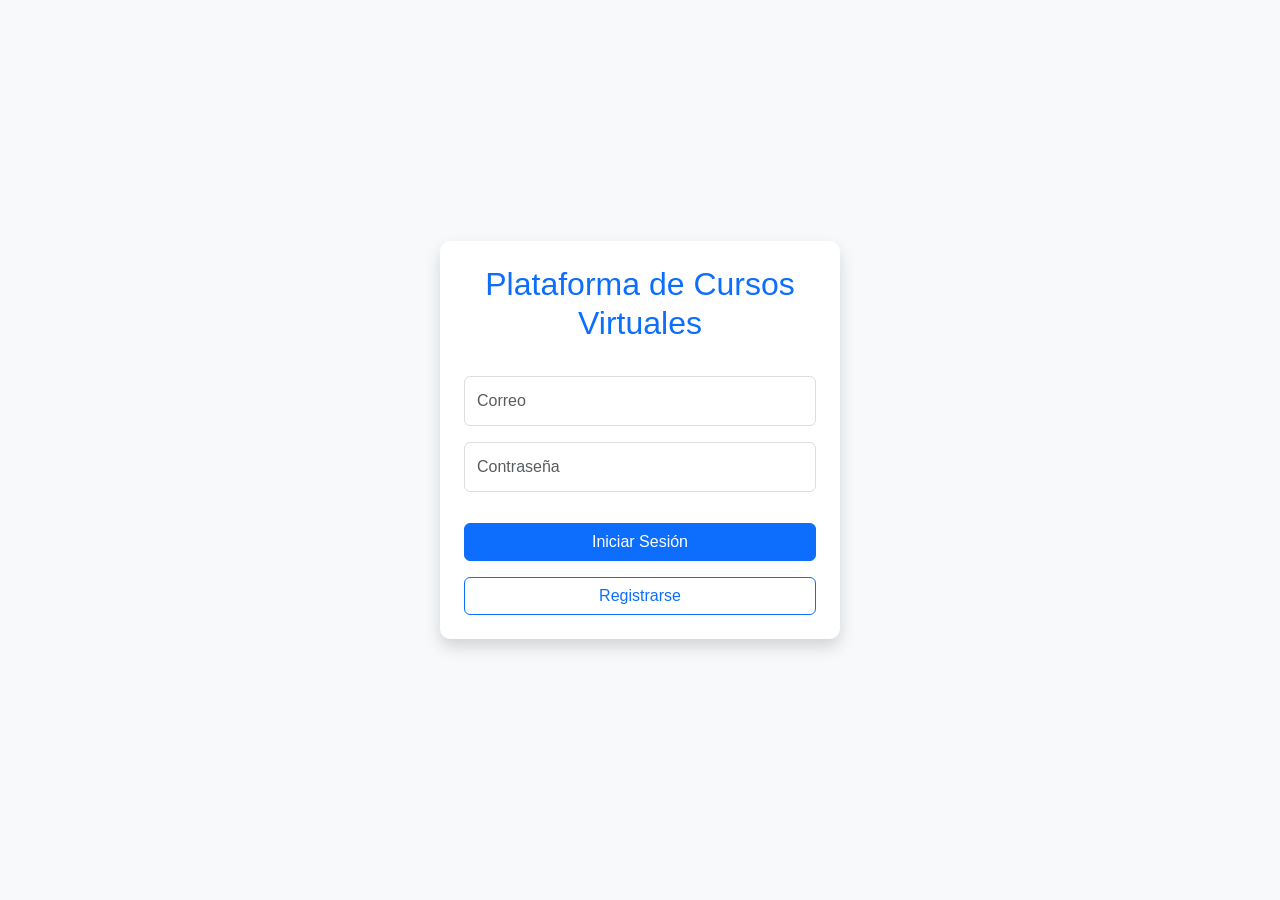
<file: index.html>
<!DOCTYPE html>
<html lang="en">
<head>
    <meta charset="UTF-8">
    <meta name="viewport" content="width=device-width, initial-scale=1.0">
    <title>Iniciar Sesión</title>
    <link rel="stylesheet" href="https://cdn.jsdelivr.net/npm/bootstrap@5.3.3/dist/css/bootstrap.min.css">
    <link rel="stylesheet" href="css/estilos.css">
</head>
<body class="bg-light  d-flex justify-content-center align-items-center vh-100">
    
    <div class="card p-4 shadow" style="width:400px;">
        <h2 class="text-center mb-4 text-primary">Plataforma de Cursos Virtuales</h2>

        <form id="loginForm">
            <input type="email" id="correo" class="form-control mb-3" placeholder="Correo" required>

            <input type="password" id="clave" class="form-control mb-3" placeholder="Contraseña" required>

            <button class="btn btn-primary w-100">Iniciar Sesión</button>
        </form>

        <a href="registro.html" class="btn btn-outline-primary mt-3 w-100">Registrarse</a>
    </div>
    

    <script>
        // Protección: si ya hay sesión, ir al dashboard
        let usuarioActivo = JSON.parse(localStorage.getItem("usuarioActivo"));
        if (usuarioActivo) {
            window.location.href = "dashboard.html";
        }
    </script>
    <script>
        document.getElementById("loginForm")
        .addEventListener("submit", function(e){
            e.preventDefault();

            let correo = document.getElementById("correo").value;
            let clave = document.getElementById("clave").value;

            let usuarios = JSON.parse(localStorage.getItem("usuarios")) || [];

            let usuarioEncontrado = usuarios.find(u =>
                u.correo === correo &&
                u.clave === clave
        );

        if(usuarioEncontrado){
            localStorage.setItem("usuarioActivo", JSON.stringify(usuarioEncontrado));

            window.location.href ="dashboard.html";

        }else{
            alert("Correo o contraseña incorrectos");
        }

    });
    </script>
    
</body>
</html>
</file>
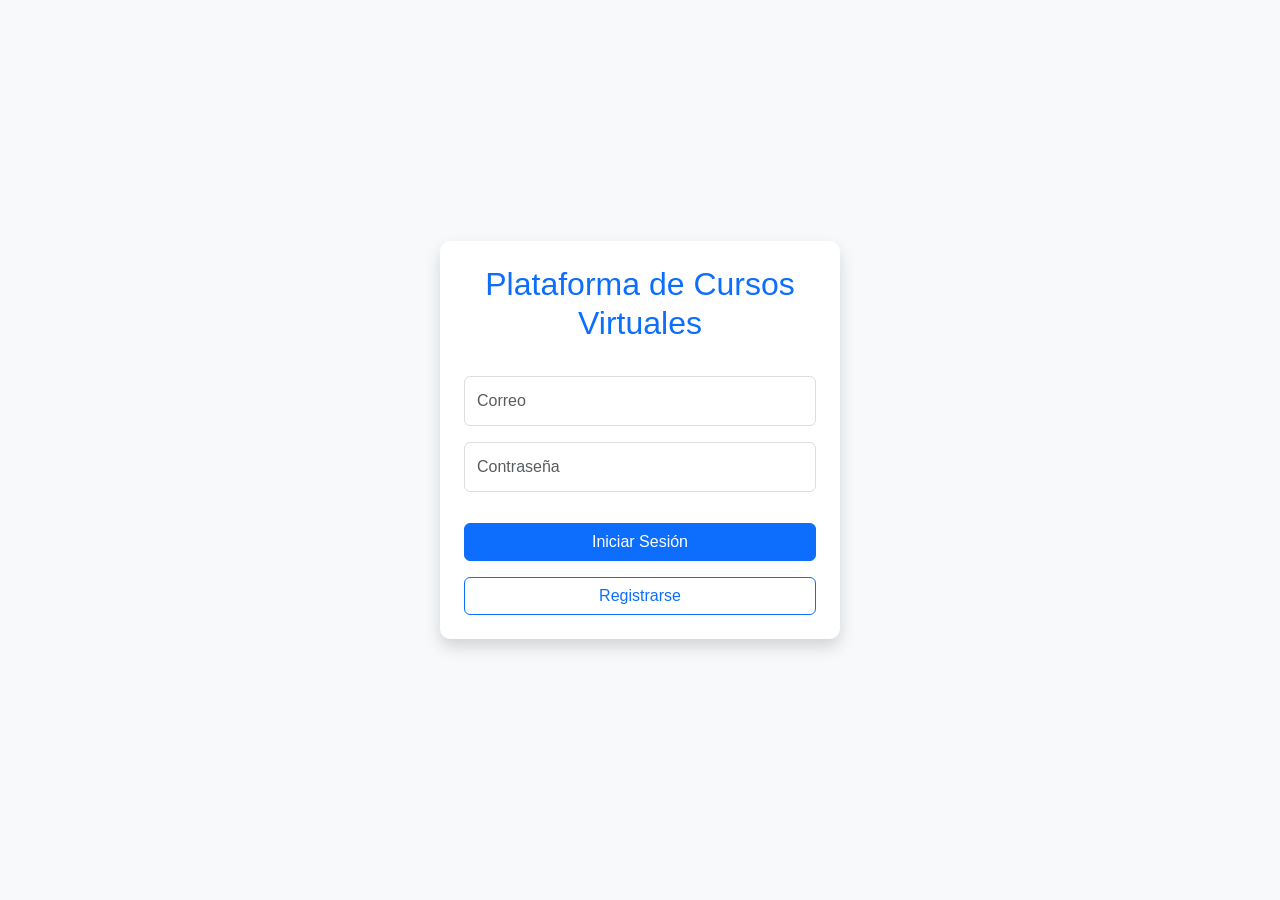
<file: dashboard.html>
<!DOCTYPE html>
<html lang="es">
<head>
    <meta charset="UTF-8">
    <meta name="viewport" content="width=device-width, initial-scale=1.0">
    <title>Panel Principal - Plataforma de Cursos</title>
    <link href="https://cdn.jsdelivr.net/npm/bootstrap@5.3.3/dist/css/bootstrap.min.css" rel="stylesheet">
    <link rel="stylesheet" href="css/estilos.css">
</head>
<body class="bg-light">
    
    <script src="js/navegacion.js"></script>

    <div class="container mt-5">
        <div class="card shadow p-5">
            <h1 id="saludo" class="text-primary mb-4"></h1>
            <p class="text-muted fs-5">Bienvenido al sistema de gestión de cursos en línea</p>
            
            <hr>
            
            <div class="row mt-4">
                <div class="col-md-4 mb-3" id="cardUsuarios">
                    <div class="card border-primary h-100">
                        <div class="card-body text-center">
                            <h5 class="card-title text-primary">👥 Gestionar Usuarios</h5>
                            <p class="card-text text-muted">Administra usuarios del sistema</p>
                            <a href="usuarios/lista_usuarios.html" class="btn btn-primary">Ir a Usuarios</a>
                        </div>
                    </div>
                </div>
                <div class="col-md-4 mb-3">
                    <div class="card border-success h-100">
                        <div class="card-body text-center">
                            <h5 class="card-title text-success">📚 Gestionar Cursos</h5>
                            <p class="card-text text-muted">Administra los cursos disponibles</p>
                            <a href="cursos/lista_cursos.html" class="btn btn-success">Ir a Cursos</a>
                        </div>
                    </div>
                </div>
                <!-- TARJETA EVALUACIONES -->
                <div class="col-md-4 mb-3">
                    <div class="card border-warning h-100">
                        <div class="card-body text-center">
                            <h5 class="card-title text-warning">
                                📝 Gestionar Evaluaciones
                            </h5>

                            <p class="card-text text-muted">
                                Administra exámenes, preguntas y resultados
                            </p>

                            <a href="evaluaciones/lista_examenes.html" class="btn btn-warning">
                                Ir a Evaluaciones
                            </a>
                        </div>
                    </div>
                </div>
            </div>
        </div>
    </div>

    <footer class="bg-dark text-white text-center py-4 mt-5">
        <small>&copy; 2026 Plataforma de Cursos Virtuales. Todos los derechos reservados.</small>
    </footer>

    <script>
        let usuario = JSON.parse(localStorage.getItem("usuarioActivo"));

        //Si no hay Sesión
        if(!usuario){
            window.location.href = "index.html";
        }

        document.getElementById("saludo").innerHTML =
        "¡Hola, " + usuario.nombre + "! 👋";

        if (usuario.rol !== "Admin") {
            document.getElementById("cardUsuarios")
            .style.display ="none";

            
        }
    </script>
</body>
</html>
</file>
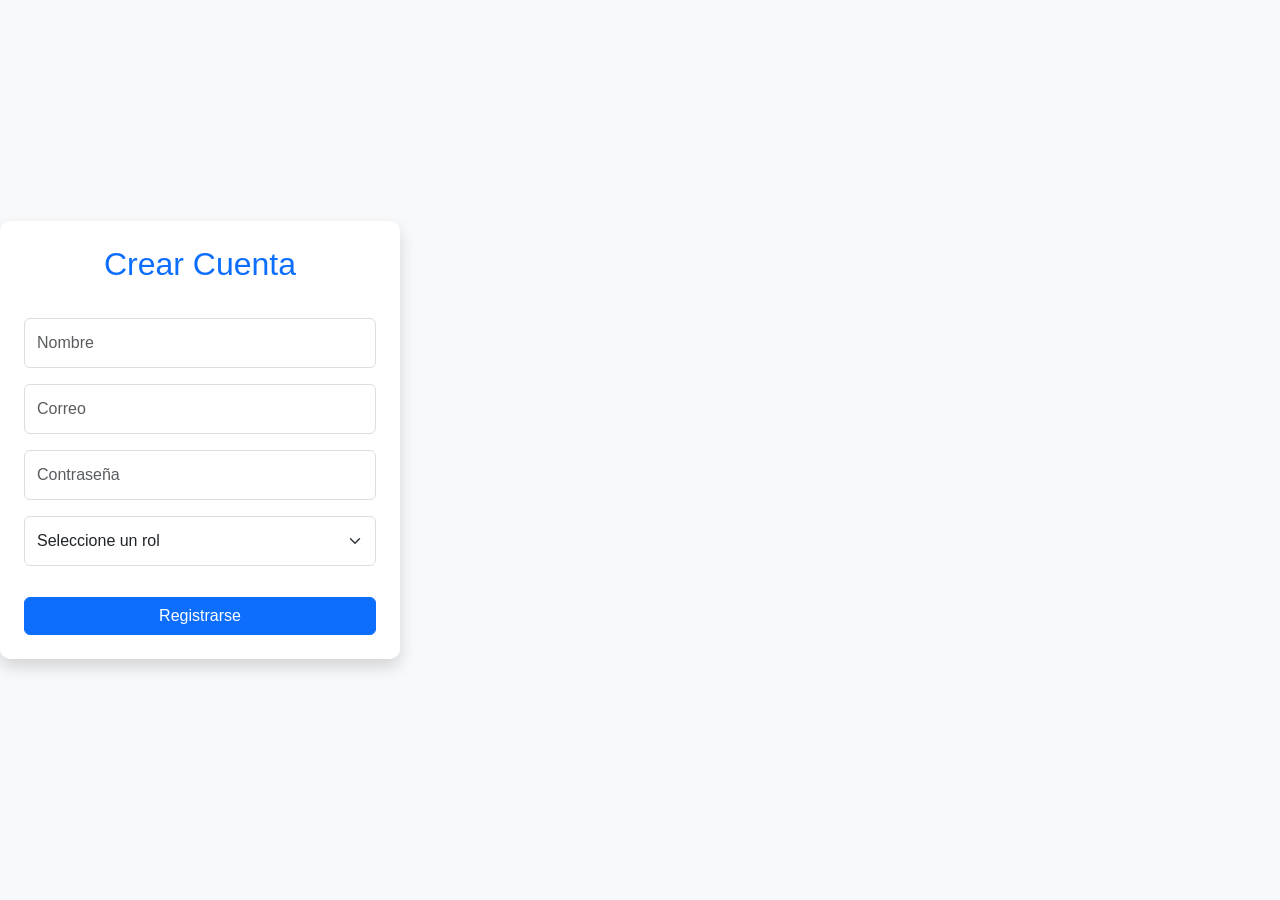
<file: registro.html>
<!DOCTYPE html>
<html lang="es">
<head>
    <meta charset="UTF-8">
    <title>Registro</title>
    <link href="https://cdn.jsdelivr.net/npm/bootstrap@5.3.3/dist/css/bootstrap.min.css" rel="stylesheet">
    <link rel="stylesheet" href="css/estilos.css">
</head>
<body class="bg-light d-flex justifiy-content-center align-items-center vh-100">
    
        <div class="card p-4 shadow" style="width:400px;">
            <h2 class="text-center text-primary mb-4">Crear Cuenta</h2>

            <form id="registroForm">
                <input type="text" id="nombre" class="form-control mb-3" placeholder="Nombre" required>
                <input type="email" id="correo" class="form-control mb-3" placeholder="Correo" required>
                <input type="password" id="clave" class="form-control mb-3" placeholder="Contraseña" required> 

                <select id="rol" class="form-select mb-3">
                    <option value="">Seleccione un rol</option>
                    <option value="Alumno" >Alumno</option>
                    <option value="Docente">Docente</option>
                    <option value="Admin">Admin</option>
                </select>

                <button class="btn btn-primary w-100">Registrarse</button>
            </form>
        </div>
    

    <script>
        document.getElementById("registroForm")
        .addEventListener("submit", function(e){

            e.preventDefault();

            let nombre = document.getElementById("nombre").value;
            let correo = document.getElementById("correo").value;
            let clave = document.getElementById("clave").value;
            let rol = document.getElementById("rol").value;

            let usuarios = JSON.parse(localStorage.getItem("usuarios")) || [];

            usuarios.push({
                nombre,
                correo,
                clave,
                rol
            });

            localStorage.setItem(
                "usuarios",
                JSON.stringify(usuarios)
            );

            alert("Usuario registrado");

            window.location.href = "index.html";

        });
    </script>
</body>
</html>
</file>
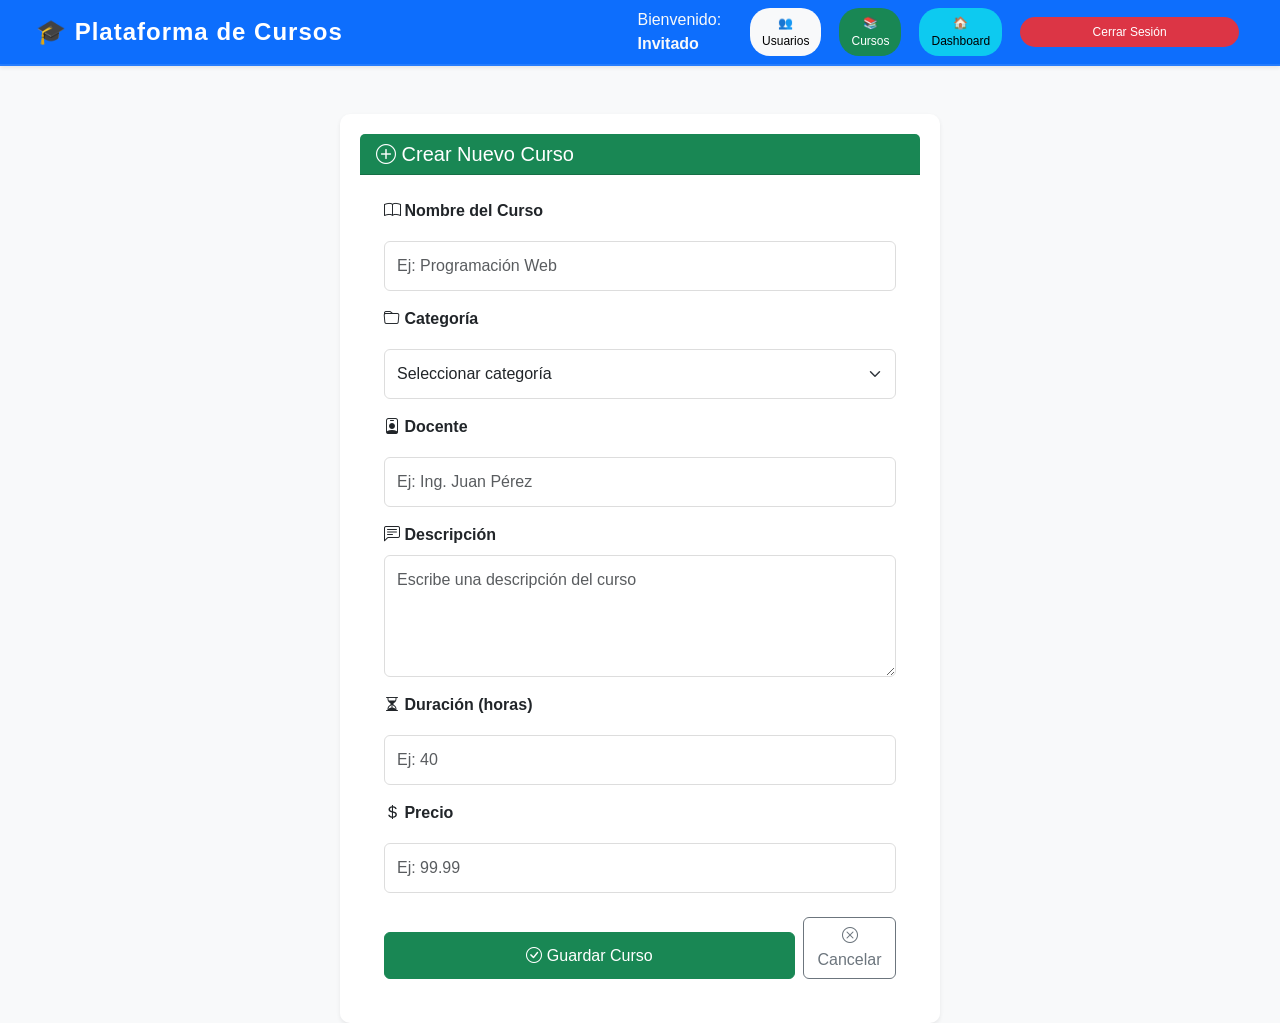
<file: cursos/crear_curso.html>
<!DOCTYPE html>
<html lang="es">
<head>
    <meta charset="UTF-8">
    <meta name="viewport" content="width=device-width, initial-scale=1.0">
    <title>Crear Curso</title>
    <link href="https://cdn.jsdelivr.net/npm/bootstrap@5.3.3/dist/css/bootstrap.min.css" rel="stylesheet">
    <link rel="stylesheet" href="https://cdn.jsdelivr.net/npm/bootstrap-icons@1.11.3/font/bootstrap-icons.css">
    <link rel="stylesheet" href="../css/estilos.css">
    <script src="../js/navegacion.js"></script>
</head>
<body class="bg-light">

    <div class="container mt-5">
        <div class="card shadow-sm border-0" style="max-width: 600px; margin: 0 auto;">
            <div class="card-header bg-success text-white">
                <h5 class="mb-0">
                    <i class="bi bi-plus-circle"></i> Crear Nuevo Curso
                </h5>
            </div>

            <div class="card-body p-4">
                <form id="formCurso">
                    
                    <div class="mb-3">
                        <label class="form-label fw-bold">
                            <i class="bi bi-book"></i> Nombre del Curso
                        </label>
                        <input 
                            type="text" 
                            id="nombre" 
                            class="form-control" 
                            placeholder="Ej: Programación Web"
                            required>
                    </div>

                    <div class="mb-3">
                        <label class="form-label fw-bold">
                            <i class="bi bi-folder"></i> Categoría
                        </label>
                        <select id="categoria" class="form-select" required>
                            <option value="">Seleccionar categoría</option>
                            <option value="Tecnología">Tecnología</option>
                            <option value="Negocios">Negocios</option>
                            <option value="Diseño">Diseño</option>
                            <option value="Marketing">Marketing</option>
                            <option value="Idiomas">Idiomas</option>
                            <option value="Otros">Otros</option>
                        </select>
                    </div>

                    <div class="mb-3">
                        <label class="form-label fw-bold">
                            <i class="bi bi-person-badge"></i> Docente
                        </label>
                        <input 
                            type="text" 
                            id="docente" 
                            class="form-control" 
                            placeholder="Ej: Ing. Juan Pérez"
                            required>
                    </div>

                    <div class="mb-3">
                        <label class="form-label fw-bold">
                            <i class="bi bi-chat-left-text"></i> Descripción
                        </label>
                        <textarea 
                            id="descripcion" 
                            class="form-control" 
                            rows="4"
                            placeholder="Escribe una descripción del curso"
                            required></textarea>
                    </div>

                    <div class="mb-3">
                        <label class="form-label fw-bold">
                            <i class="bi bi-hourglass-split"></i> Duración (horas)
                        </label>
                        <input 
                            type="number" 
                            id="duracion" 
                            class="form-control" 
                            placeholder="Ej: 40"
                            min="1"
                            required>
                    </div>

                    <div class="mb-4">
                        <label class="form-label fw-bold">
                            <i class="bi bi-currency-dollar"></i> Precio
                        </label>
                        <input 
                            type="number" 
                            id="precio" 
                            class="form-control" 
                            placeholder="Ej: 99.99"
                            min="0"
                            step="0.01"
                            required>
                    </div>

                    <div class="d-grid gap-2 d-md-flex justify-content-md-between">
                        <button type="submit" class="btn btn-success">
                            <i class="bi bi-check-circle"></i> Guardar Curso
                        </button>
                        <a href="lista_cursos.html" class="btn btn-outline-secondary">
                            <i class="bi bi-x-circle"></i> Cancelar
                        </a>
                    </div>
                </form>
            </div>
        </div>
    </div>

    <script>
        const formCurso = document.getElementById("formCurso");

        formCurso.addEventListener("submit", function(e){
            e.preventDefault();

            let nombre = document.getElementById("nombre").value;
            let categoria = document.getElementById("categoria").value;
            let docente = document.getElementById("docente").value;
            let descripcion = document.getElementById("descripcion").value;
            let duracion = document.getElementById("duracion").value;
            let precio = document.getElementById("precio").value;

            let cursos = JSON.parse(localStorage.getItem("cursos")) || [];

            let nuevoCurso = {
                id: Date.now(),
                nombre: nombre,
                categoria: categoria,
                docente: docente,
                descripcion: descripcion,
                duracion: duracion,
                precio: precio,
                fechaCreacion: new Date().toLocaleDateString('es-ES')
            };

            cursos.push(nuevoCurso);
            localStorage.setItem("cursos", JSON.stringify(cursos));

            alert("Curso creado correctamente");
            window.location.href = "lista_cursos.html";
        });
    </script>

    <script src="https://cdn.jsdelivr.net/npm/bootstrap@5.3.3/dist/js/bootstrap.bundle.min.js"></script>
</body>
</html>
</file>
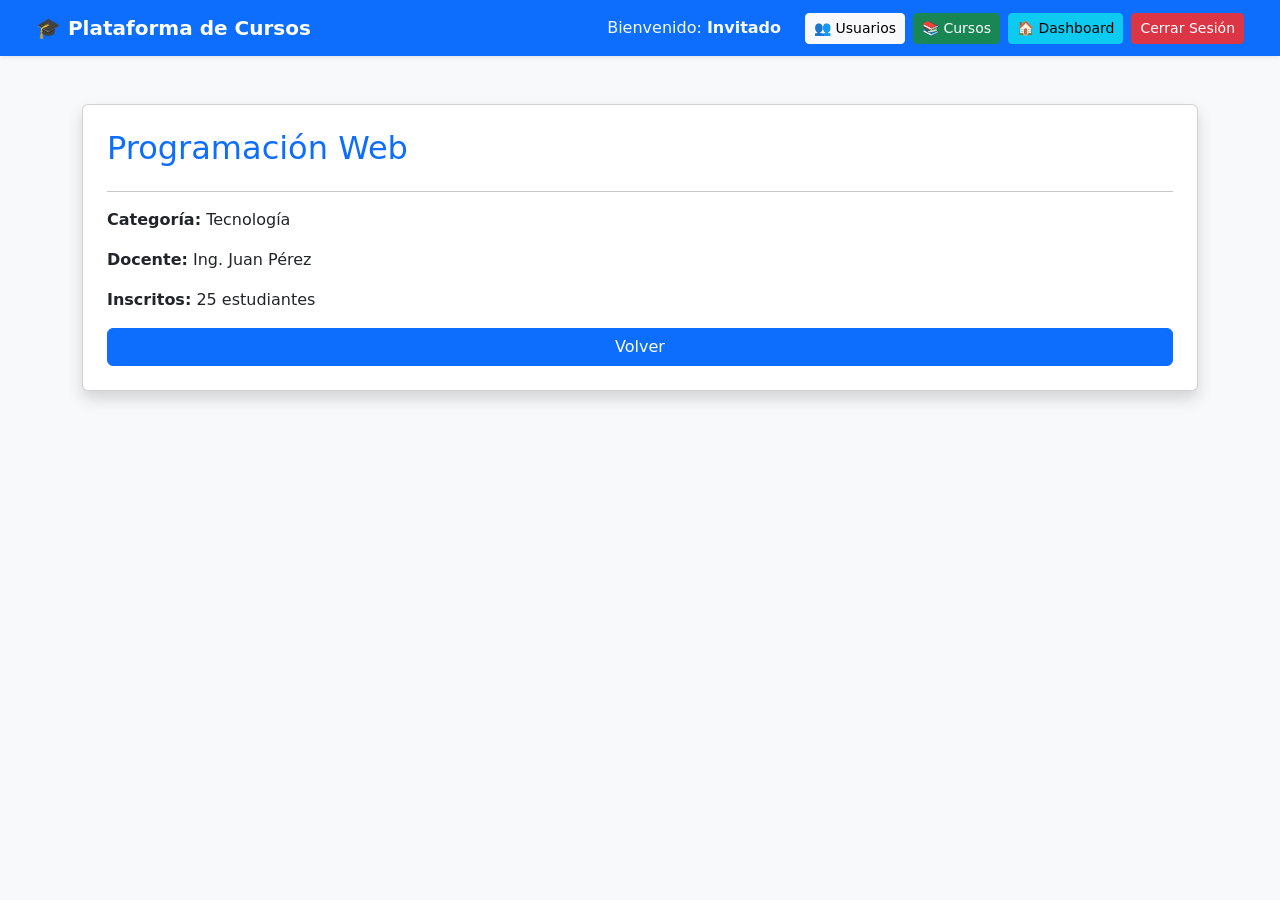
<file: cursos/detalle_curso.html>
<!DOCTYPE html>
<html lang="es">
<head>
    <meta charset="UTF-8">
    <title>Detalle Curso</title>

    <link href="https://cdn.jsdelivr.net/npm/bootstrap@5.3.3/dist/css/bootstrap.min.css" rel="stylesheet">
    <link rel="stylesheet" href="https://cdn.jsdelivr.net/npm/bootstrap-icons@1.11.3/font/bootstrap-icons.css">
</head>
<body class="bg-light">

<div class="container mt-5">

    <div class="card shadow p-4">

        <h2 class="text-primary">
            Programación Web
        </h2>

        <hr>

        <p>
            <strong>Categoría:</strong>
            Tecnología
        </p>

        <p>
            <strong>Docente:</strong>
            Ing. Juan Pérez
        </p>

        <p>
            <strong>Inscritos:</strong>
            25 estudiantes
        </p>

        <a href="lista_cursos.html"
           class="btn btn-primary">
            Volver
        </a>

    </div>

</div>

<script src="../js/navegacion.js"></script>
</body>
</html>
</file>
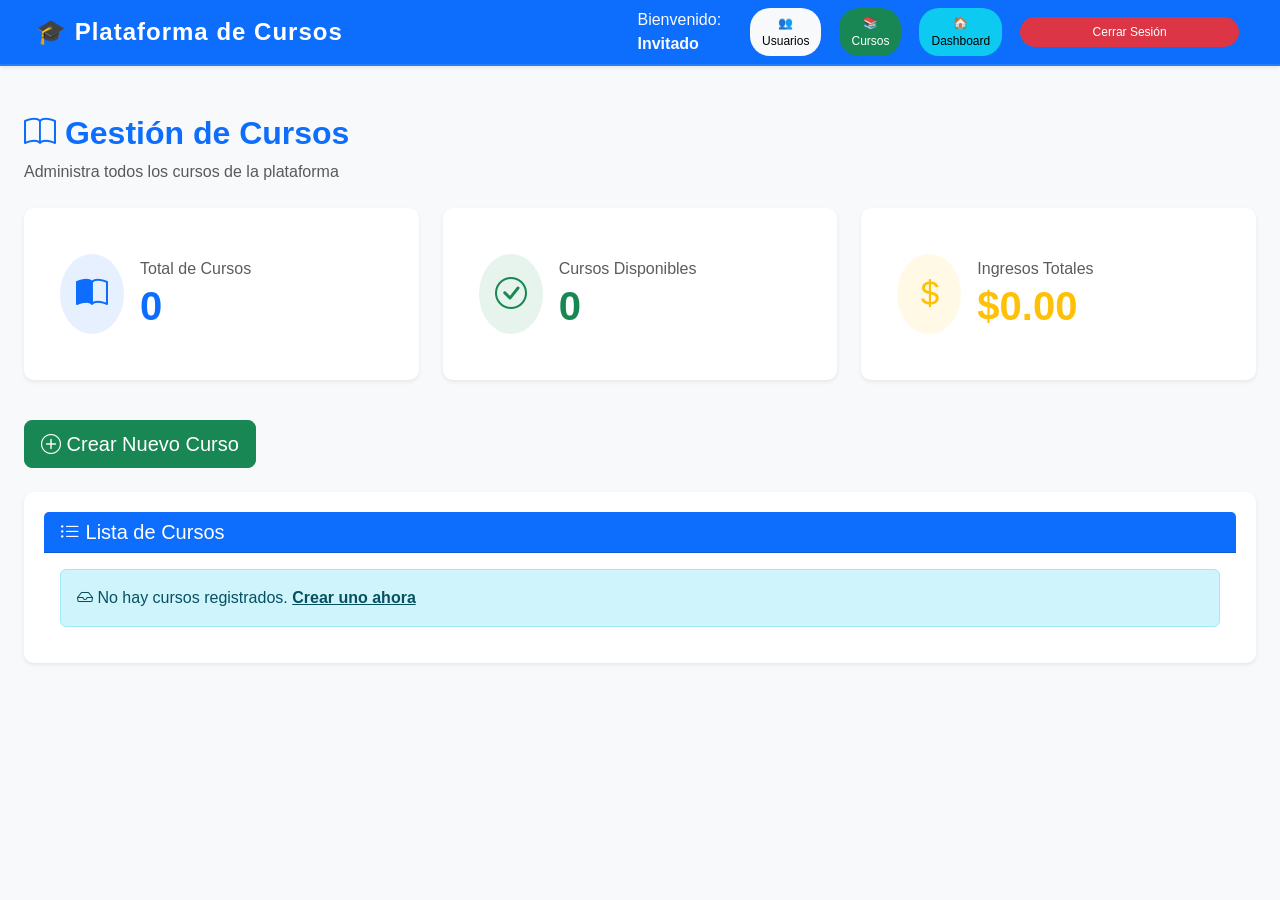
<file: cursos/editar_curso.html>
<!DOCTYPE html>
<html lang="es">
<head>
    <meta charset="UTF-8">
    <meta name="viewport" content="width=device-width, initial-scale=1.0">
    <title>Editar Curso</title>
    <link href="https://cdn.jsdelivr.net/npm/bootstrap@5.3.3/dist/css/bootstrap.min.css" rel="stylesheet">
    <link rel="stylesheet" href="https://cdn.jsdelivr.net/npm/bootstrap-icons@1.11.3/font/bootstrap-icons.css">
    <link rel="stylesheet" href="../css/estilos.css">
    <script src="../js/navegacion.js"></script>
</head>
<body class="bg-light">

    <div class="container mt-5">
        <div class="card shadow-sm border-0" style="max-width: 600px; margin: 0 auto;">
            <div class="card-header bg-warning text-dark">
                <h5 class="mb-0">
                    <i class="bi bi-pencil-square"></i> Editar Curso
                </h5>
            </div>

            <div class="card-body p-4">
                <form id="formEditar">
                    
                    <div class="mb-3">
                        <label class="form-label fw-bold">
                            <i class="bi bi-book"></i> Nombre del Curso
                        </label>
                        <input type="text" id="nombre" class="form-control" required>
                    </div>

                    <div class="mb-3">
                        <label class="form-label fw-bold">
                            <i class="bi bi-folder"></i> Categoría
                        </label>
                        <select id="categoria" class="form-select" required>
                            <option value="Tecnología">Tecnología</option>
                            <option value="Negocios">Negocios</option>
                            <option value="Diseño">Diseño</option>
                            <option value="Marketing">Marketing</option>
                            <option value="Idiomas">Idiomas</option>
                            <option value="Otros">Otros</option>
                        </select>
                    </div>

                    <div class="mb-3">
                        <label class="form-label fw-bold">
                            <i class="bi bi-person-badge"></i> Docente
                        </label>
                        <input type="text" id="docente" class="form-control" required>
                    </div>

                    <div class="mb-3">
                        <label class="form-label fw-bold">
                            <i class="bi bi-chat-left-text"></i> Descripción
                        </label>
                        <textarea id="descripcion" class="form-control" rows="4" required></textarea>
                    </div>

                    <div class="mb-3">
                        <label class="form-label fw-bold">
                            <i class="bi bi-hourglass-split"></i> Duración (horas)
                        </label>
                        <input type="number" id="duracion" class="form-control" min="1" required>
                    </div>

                    <div class="mb-4">
                        <label class="form-label fw-bold">
                            <i class="bi bi-currency-dollar"></i> Precio
                        </label>
                        <input type="number" id="precio" class="form-control" min="0" step="0.01" required>
                    </div>

                    <div class="d-grid gap-2 d-md-flex justify-content-md-between">
                        <button type="submit" class="btn btn-warning">
                            <i class="bi bi-check-circle"></i> Actualizar
                        </button>
                        <a href="lista_cursos.html" class="btn btn-outline-secondary">
                            <i class="bi bi-x-circle"></i> Cancelar
                        </a>
                    </div>
                </form>
            </div>
        </div>
    </div>

    <script>
        const params = new URLSearchParams(window.location.search);
        const cursoId = params.get('id');

        if (!cursoId) {
            alert("Error: No se especificó curso");
            window.location.href = "lista_cursos.html";
        }

        let cursos = JSON.parse(localStorage.getItem("cursos")) || [];
        let cursoActual = cursos.find(c => c.id == cursoId);

        if (!cursoActual) {
            alert("Error: Curso no encontrado");
            window.location.href = "lista_cursos.html";
        }

        document.getElementById("nombre").value = cursoActual.nombre;
        document.getElementById("categoria").value = cursoActual.categoria;
        document.getElementById("docente").value = cursoActual.docente;
        document.getElementById("descripcion").value = cursoActual.descripcion;
        document.getElementById("duracion").value = cursoActual.duracion;
        document.getElementById("precio").value = cursoActual.precio;

        document.getElementById("formEditar").addEventListener("submit", function(e){
            e.preventDefault();

            cursoActual.nombre = document.getElementById("nombre").value;
            cursoActual.categoria = document.getElementById("categoria").value;
            cursoActual.docente = document.getElementById("docente").value;
            cursoActual.descripcion = document.getElementById("descripcion").value;
            cursoActual.duracion = document.getElementById("duracion").value;
            cursoActual.precio = document.getElementById("precio").value;

            localStorage.setItem("cursos", JSON.stringify(cursos));

            alert("Curso actualizado correctamente");
            window.location.href = "lista_cursos.html";
        });
    </script>

    <script src="https://cdn.jsdelivr.net/npm/bootstrap@5.3.3/dist/js/bootstrap.bundle.min.js"></script>
</body>
</html>
</file>
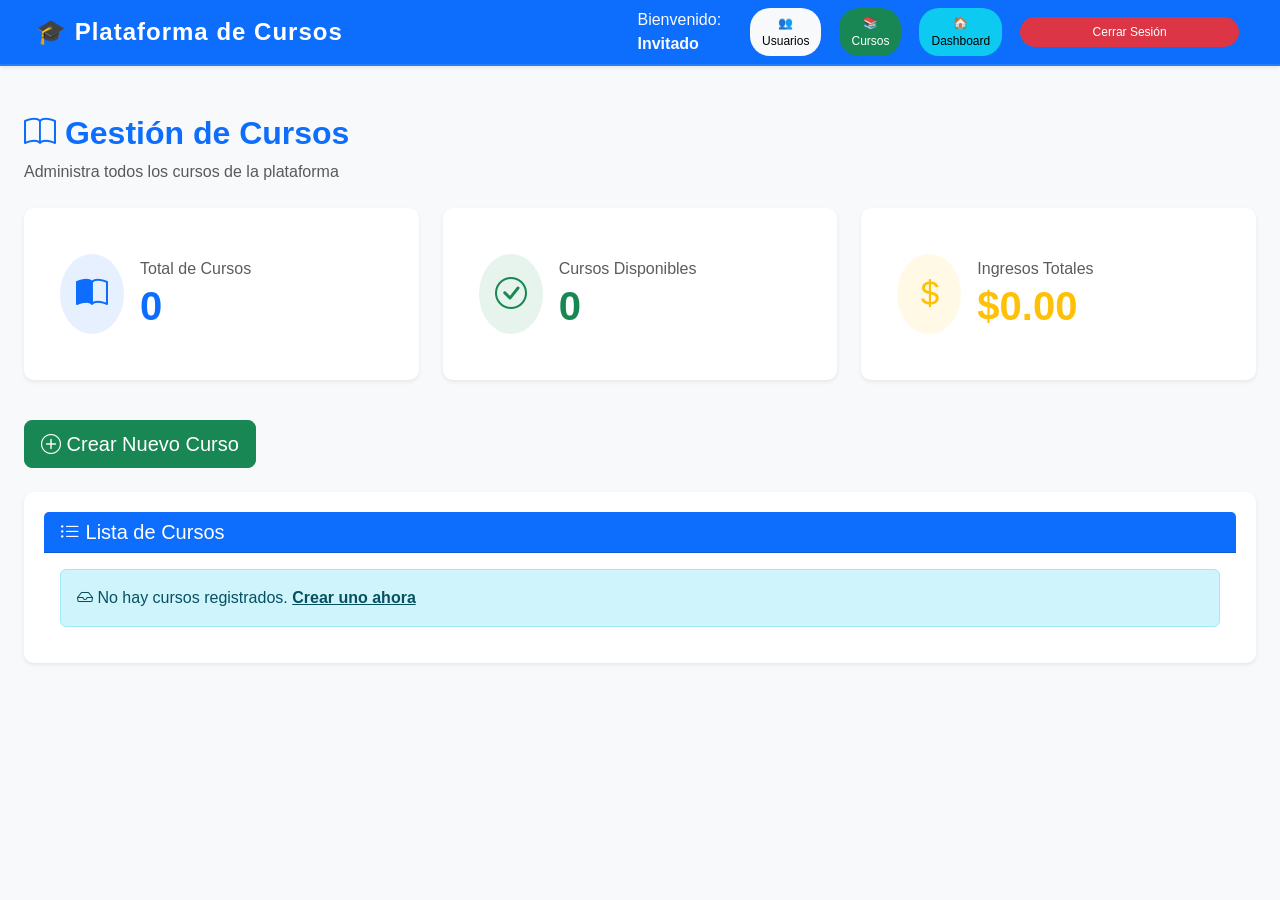
<file: cursos/lista_cursos.html>
<!DOCTYPE html>
<html lang="es">
<head>
    <meta charset="UTF-8">
    <meta name="viewport" content="width=device-width, initial-scale=1.0">
    <title>Gestión de Cursos</title>
    <link href="https://cdn.jsdelivr.net/npm/bootstrap@5.3.3/dist/css/bootstrap.min.css" rel="stylesheet">
    <link rel="stylesheet" href="https://cdn.jsdelivr.net/npm/bootstrap-icons@1.11.3/font/bootstrap-icons.css">
    <link rel="stylesheet" href="../css/estilos.css">
    <script src="../js/navegacion.js"></script>
</head>
<body class="bg-light">

    <div class="container-fluid mt-5 px-4">
        
        <!-- Encabezado con título -->
        <div class="mb-4">
            <h2 class="text-primary fw-bold">
                <i class="bi bi-book"></i> Gestión de Cursos
            </h2>
            <p class="text-muted">Administra todos los cursos de la plataforma</p>
        </div>

        <!-- TARJETAS DE ESTADÍSTICAS -->
        <div class="row mb-4">
            <!-- Total de Cursos -->
            <div class="col-md-4 mb-3">
                <div class="card shadow-sm border-0 h-100">
                    <div class="card-body d-flex align-items-center">
                        <div class="bg-primary bg-opacity-10 text-primary rounded-circle p-3 me-3">
                            <i class="bi bi-book-half fs-2"></i>
                        </div>
                        <div>
                            <h6 class="text-muted mb-1">Total de Cursos</h6>
                            <p class="display-6 fw-bold mb-0 text-primary" id="totalCursos">0</p>
                        </div>
                    </div>
                </div>
            </div>

            <!-- Cursos Activos -->
            <div class="col-md-4 mb-3">
                <div class="card shadow-sm border-0 h-100">
                    <div class="card-body d-flex align-items-center">
                        <div class="bg-success bg-opacity-10 text-success rounded-circle p-3 me-3">
                            <i class="bi bi-check-circle fs-2"></i>
                        </div>
                        <div>
                            <h6 class="text-muted mb-1">Cursos Disponibles</h6>
                            <p class="display-6 fw-bold mb-0 text-success" id="cursosActivos">0</p>
                        </div>
                    </div>
                </div>
            </div>

            <!-- Ingresos Totales -->
            <div class="col-md-4 mb-3">
                <div class="card shadow-sm border-0 h-100">
                    <div class="card-body d-flex align-items-center">
                        <div class="bg-warning bg-opacity-10 text-warning rounded-circle p-3 me-3">
                            <i class="bi bi-currency-dollar fs-2"></i>
                        </div>
                        <div>
                            <h6 class="text-muted mb-1">Ingresos Totales</h6>
                            <p class="display-6 fw-bold mb-0 text-warning" id="ingresosTotales">$0</p>
                        </div>
                    </div>
                </div>
            </div>
        </div>

        <!-- Botón Nuevo Curso -->
        <div class="mb-4">
            <a href="crear_curso.html" class="btn btn-success btn-lg" id="btnCrearCurso">
                <i class="bi bi-plus-circle"></i> Crear Nuevo Curso
            </a>
        </div>

        <!-- TABLA DE CURSOS -->
        <div class="card shadow-sm border-0">
            <div class="card-header bg-primary text-white">
                <h5 class="mb-0">
                    <i class="bi bi-list-ul"></i> Lista de Cursos
                </h5>
            </div>

            <table class="table table-hover mb-0" id="tablaCursos">
                <thead class="table-light">
                    <tr>
                        <th><i class="bi bi-hash"></i> </th>
                        <th><i class="bi bi-book"></i> Nombre</th>
                        <th><i class="bi bi-folder"></i> Categoría</th>
                        <th><i class="bi bi-person-badge"></i> Docente</th>
                        <th><i class="bi bi-hourglass-split"></i> Duración</th>
                        <th><i class="bi bi-tag"></i> Precio</th>
                        <th><i class="bi bi-gear"></i> Acciones</th>
                    </tr>
                </thead>
                <tbody id="bodyTabla">
                    <!-- Los cursos se cargarán aquí -->
                </tbody>
            </table>

            <!-- Mensaje si no hay cursos -->
            <div id="mensajeVacio" class="alert alert-info m-3" style="display: none;">
                <i class="bi bi-inbox"></i> No hay cursos registrados. 
                <a href="crear_curso.html" class="alert-link">Crear uno ahora</a>
            </div>
        </div>
    </div>

    <script>
        // Cargar y mostrar estadísticas
        function actualizarEstadisticas() {
            let cursos = JSON.parse(localStorage.getItem("cursos")) || [];
            
            let totalCursos = cursos.length;
            let cursosActivos = cursos.length;
            let ingresosTotales = cursos.reduce((total, curso) => total + parseFloat(curso.precio || 0), 0);

            document.getElementById("totalCursos").textContent = totalCursos;
            document.getElementById("cursosActivos").textContent = cursosActivos;
            document.getElementById("ingresosTotales").textContent = '$' + ingresosTotales.toFixed(2);
        }

        // Cargar cursos en la tabla
        function cargarCursos() {
            let cursos = JSON.parse(localStorage.getItem("cursos")) || [];
            let bodyTabla = document.getElementById("bodyTabla");
            let mensajeVacio = document.getElementById("mensajeVacio");

            bodyTabla.innerHTML = "";

            if (cursos.length === 0) {
                document.getElementById("tablaCursos").style.display = "none";
                mensajeVacio.style.display = "block";
                return;
            }

            document.getElementById("tablaCursos").style.display = "table";
            mensajeVacio.style.display = "none";

            cursos.forEach((curso, index) => {
                let fila = `
                    <tr>
                        <td><strong>${index + 1}</strong></td>
                        <td><strong>${curso.nombre}</strong></td>
                        <td>
                            <span class="badge bg-light text-dark">
                                <i class="bi bi-folder"></i> ${curso.categoria}
                            </span>
                        </td>
                        <td>${curso.docente}</td>
                        <td>
                            <i class="bi bi-hourglass-split"></i> ${curso.duracion} hrs
                        </td>
                        <td>
                            <strong class="text-success">$${parseFloat(curso.precio).toFixed(2)}</strong>
                        </td>
                        <td>
                            <a href="editar_curso.html?id=${curso.id}" class="btn btn-sm btn-warning btnEditar">
                                <i class="bi bi-pencil-square"></i> Editar
                            </a>
                            <button onclick="eliminarCurso(${curso.id})" class="btn btn-sm btn-danger btnEliminar">
                                <i class="bi bi-trash"></i> Eliminar
                            </button>
                        </td>
                    </tr>
                `;
                bodyTabla.innerHTML += fila;
            });
        }

        // Función para eliminar un curso
        function eliminarCurso(id) {
            if (confirm("¿Está seguro de que desea eliminar este curso?")) {
                let cursos = JSON.parse(localStorage.getItem("cursos")) || [];
                cursos = cursos.filter(c => c.id !== id);
                localStorage.setItem("cursos", JSON.stringify(cursos));
                alert("Curso eliminado correctamente");
                cargarCursos();
                actualizarEstadisticas();
            }
        }

        // Cargar todo cuando la página inicia
        document.addEventListener("DOMContentLoaded", () => {
            cargarCursos();
            actualizarEstadisticas();

            let usuario = JSON.parse(localStorage.getItem("usuarioActivo"));

            if(usuario.rol === "Alumno"){
                document.getElementById("btnCrearCurso")
                .style.display = "none";

                //Ocultar acciones
                document.querySelectorAll(".btnEditar")
                .forEach(boton => {
                    boton.style.display = "none";
                });

                document.querySelectorAll(".btnEliminar")
                .forEach(boton => {
                    boton.style.display = "none";
                });
            }
        });
    </script>

    <script src="https://cdn.jsdelivr.net/npm/bootstrap@5.3.3/dist/js/bootstrap.bundle.min.js"></script>
</body>
</html>
</file>
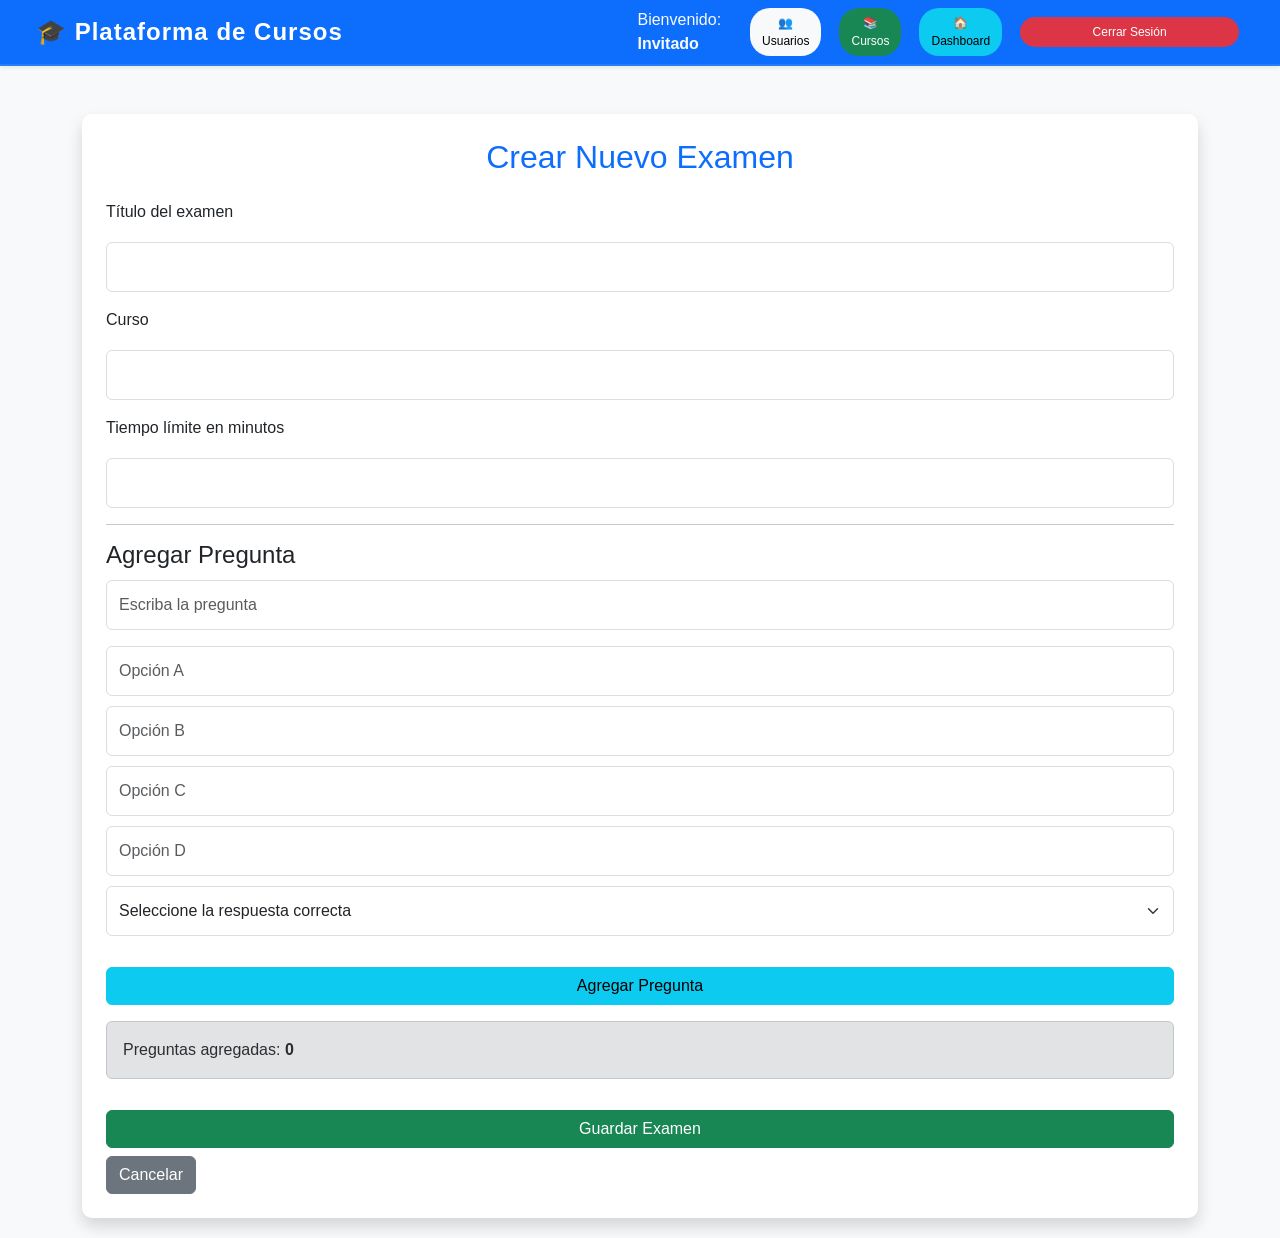
<file: evaluaciones/crear_examen.html>
<!DOCTYPE html>
<html lang="es">
<head>
    <meta charset="UTF-8">

    <!-- Título que aparece en la pestaña del navegador -->
    <title>Crear Examen</title>

    <!-- Importación de Bootstrap para usar estilos prediseñados -->
    <link href="https://cdn.jsdelivr.net/npm/bootstrap@5.3.3/dist/css/bootstrap.min.css" rel="stylesheet">

    <!-- Archivo CSS propio del proyecto -->
    <link rel="stylesheet" href="../css/estilos.css">
</head>

<body class="bg-light">

<!-- Archivo JavaScript para cargar la navegación del sistema -->
<script src="../js/navegacion.js"></script>

<!-- Contenedor principal -->
<div class="container mt-5">

    <!-- Tarjeta visual donde se encuentra el formulario -->
    <div class="card shadow p-4">

        <!-- Título principal de la página -->
        <h2 class="text-primary mb-4">Crear Nuevo Examen</h2>

        <!-- Formulario para crear el examen -->
        <form id="formExamen">

            <!-- Campo para ingresar el título del examen -->
            <label class="form-label">Título del examen</label>
            <input type="text" id="titulo" class="form-control mb-3" required>

            <!-- Campo para ingresar el curso al que pertenece el examen -->
            <label class="form-label">Curso</label>
            <input type="text" id="curso" class="form-control mb-3" required>

            <!-- Campo para ingresar el tiempo límite del examen -->
            <label class="form-label">Tiempo límite en minutos</label>
            <input type="number" id="tiempo" class="form-control mb-3" required>

            <hr>

            <!-- Sección para agregar preguntas al examen -->
            <h4>Agregar Pregunta</h4>

            <!-- Campo para escribir la pregunta -->
            <input type="text" id="pregunta" class="form-control mb-3" placeholder="Escriba la pregunta">

            <!-- Campos para ingresar las opciones de respuesta -->
            <input type="text" id="opcion1" class="form-control mb-2" placeholder="Opción A">
            <input type="text" id="opcion2" class="form-control mb-2" placeholder="Opción B">
            <input type="text" id="opcion3" class="form-control mb-2" placeholder="Opción C">
            <input type="text" id="opcion4" class="form-control mb-2" placeholder="Opción D">

            <!-- Lista desplegable para seleccionar la respuesta correcta -->
            <select id="respuestaCorrecta" class="form-select mb-3">
                <option value="">Seleccione la respuesta correcta</option>
                <option value="A">Opción A</option>
                <option value="B">Opción B</option>
                <option value="C">Opción C</option>
                <option value="D">Opción D</option>
            </select>

            <!-- Botón para agregar la pregunta al arreglo de preguntas -->
            <button type="button" onclick="agregarPregunta()" class="btn btn-info mb-3">
                Agregar Pregunta
            </button>

            <!-- Muestra la cantidad de preguntas agregadas -->
            <div class="alert alert-secondary">
                Preguntas agregadas: <strong id="contadorPreguntas">0</strong>
            </div>

            <!-- Botón para guardar el examen completo -->
            <button type="submit" class="btn btn-success">Guardar Examen</button>

            <!-- Botón para cancelar y regresar a la lista de exámenes -->
            <a href="lista_examenes.html" class="btn btn-secondary mt-2">Cancelar</a>
        </form>
    </div>
</div>

<script>
    // Arreglo donde se almacenan temporalmente las preguntas agregadas
    let preguntas = [];

    // Función para agregar una pregunta al examen
    function agregarPregunta() {

        // Se obtienen los valores escritos por el usuario en los campos del formulario
        let textoPregunta = document.getElementById("pregunta").value;
        let opcion1 = document.getElementById("opcion1").value;
        let opcion2 = document.getElementById("opcion2").value;
        let opcion3 = document.getElementById("opcion3").value;
        let opcion4 = document.getElementById("opcion4").value;
        let respuestaCorrecta = document.getElementById("respuestaCorrecta").value;

        // Validación para comprobar que todos los campos de la pregunta estén completos
        if (!textoPregunta || !opcion1 || !opcion2 || !opcion3 || !opcion4 || !respuestaCorrecta) {
            alert("Complete todos los campos de la pregunta");
            return;
        }

        // Se agrega la pregunta al arreglo de preguntas
        preguntas.push({
            // Se usa Date.now() para generar un ID único basado en la fecha y hora actual
            id: Date.now(),

            // Texto de la pregunta
            texto: textoPregunta,

            // Opciones de respuesta
            opciones: {
                A: opcion1,
                B: opcion2,
                C: opcion3,
                D: opcion4
            },

            // Respuesta correcta seleccionada por el usuario
            respuestaCorrecta: respuestaCorrecta
        });

        // Se actualiza el contador de preguntas agregadas en la pantalla
        document.getElementById("contadorPreguntas").innerText = preguntas.length;

        // Se limpian los campos después de agregar la pregunta
        document.getElementById("pregunta").value = "";
        document.getElementById("opcion1").value = "";
        document.getElementById("opcion2").value = "";
        document.getElementById("opcion3").value = "";
        document.getElementById("opcion4").value = "";
        document.getElementById("respuestaCorrecta").value = "";

        // Mensaje de confirmación
        alert("Pregunta agregada");
    }

    // Evento que se ejecuta cuando el usuario intenta guardar el examen
    document.getElementById("formExamen").addEventListener("submit", function(e) {

        // Evita que el formulario recargue la página
        e.preventDefault();

        // Valida que exista al menos una pregunta agregada
        if (preguntas.length === 0) {
            alert("Debe agregar al menos una pregunta");
            return;
        }

        // Se obtienen los exámenes guardados anteriormente en localStorage
        // Si no existen, se crea un arreglo vacío
        let examenes = JSON.parse(localStorage.getItem("examenes")) || [];

        // Se crea un nuevo objeto examen con los datos ingresados
        let nuevoExamen = {
            // ID único para el examen
            id: Date.now(),

            // Título del examen
            titulo: document.getElementById("titulo").value,

            // Curso del examen
            curso: document.getElementById("curso").value,

            // Tiempo límite del examen
            tiempo: document.getElementById("tiempo").value,

            // Preguntas agregadas al examen
            preguntas: preguntas,

            // Fecha en la que se creó el examen
            fechaCreacion: new Date().toLocaleDateString("es-ES")
        };

        // Se agrega el nuevo examen al arreglo de exámenes
        examenes.push(nuevoExamen);

        // Se guarda el arreglo actualizado en localStorage
        localStorage.setItem("examenes", JSON.stringify(examenes));

        // Mensaje de confirmación
        alert("Examen creado correctamente");

        // Redirección hacia la página de lista de exámenes
        window.location.href = "lista_examenes.html";
    });
</script>

</body>
</html>
</file>
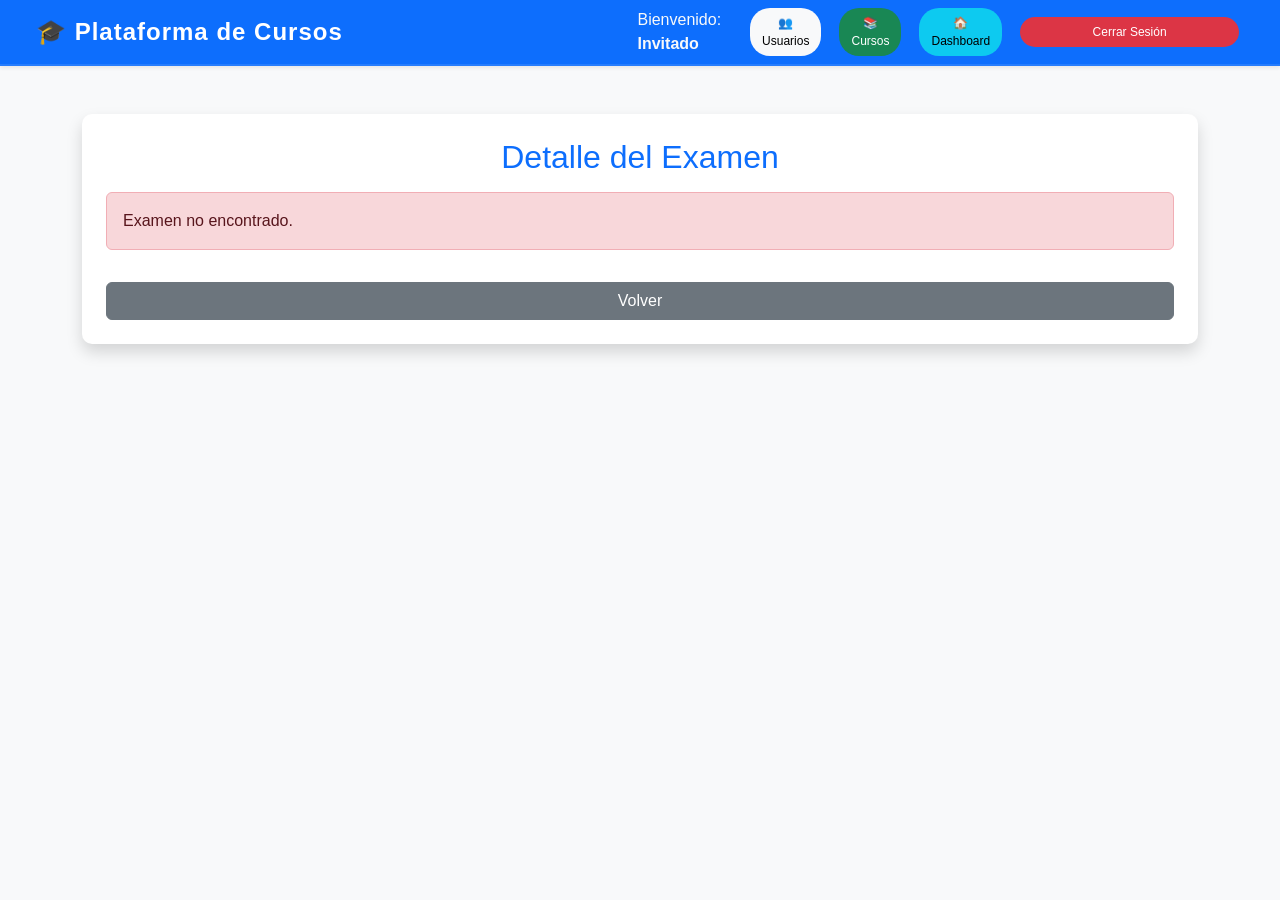
<file: evaluaciones/detalle_examen.html>
<!DOCTYPE html>
<html lang="es">
<head>
    <meta charset="UTF-8">

    <!-- Título que aparece en la pestaña del navegador -->
    <title>Detalle del Examen</title>

    <!-- Importación de Bootstrap para estilos visuales -->
    <link href="https://cdn.jsdelivr.net/npm/bootstrap@5.3.3/dist/css/bootstrap.min.css" rel="stylesheet">

    <!-- Archivo CSS propio del proyecto -->
    <link rel="stylesheet" href="../css/estilos.css">
</head>

<body class="bg-light">

<!-- Archivo JavaScript donde se carga la navegación del sistema -->
<script src="../js/navegacion.js"></script>

<!-- Contenedor principal de la página -->
<div class="container mt-5">

    <!-- Tarjeta visual donde se mostrará el detalle del examen -->
    <div class="card shadow p-4">

        <!-- Título principal -->
        <h2 class="text-primary mb-3">Detalle del Examen</h2>

        <!-- Aquí se mostrará la información del examen usando JavaScript -->
        <div id="detalleExamen"></div>

        <!-- Botón para regresar a la lista de exámenes -->
        <a href="lista_examenes.html" class="btn btn-secondary mt-3">Volver</a>
    </div>
</div>

<script>
    // Obtiene los parámetros que vienen en la URL
    // Por ejemplo: detalle_examen.html?id=12345
    const params = new URLSearchParams(window.location.search);

    // Obtiene el valor del parámetro "id" de la URL
    const examenId = params.get("id");

    // Recupera del localStorage la lista de exámenes guardados
    // Si no existe ningún examen, crea un arreglo vacío
    let examenes = JSON.parse(localStorage.getItem("examenes")) || [];

    // Busca dentro del arreglo el examen que tenga el mismo ID recibido por la URL
    let examen = examenes.find(e => e.id == examenId);

    // Obtiene el contenedor HTML donde se mostrará el detalle del examen
    let contenedor = document.getElementById("detalleExamen");

    // Si no se encuentra el examen, muestra un mensaje de error
    if (!examen) {
        contenedor.innerHTML = `
            <div class="alert alert-danger">
                Examen no encontrado.
            </div>
        `;
    } else {

        // Si el examen existe, se crea una estructura HTML con sus datos principales
        let html = `
            <h3>${examen.titulo}</h3>
            <p><strong>Curso:</strong> ${examen.curso}</p>
            <p><strong>Tiempo:</strong> ${examen.tiempo} minutos</p>
            <p><strong>Fecha de creación:</strong> ${examen.fechaCreacion}</p>

            <hr>

            <h4>Preguntas</h4>
        `;

        // Recorre todas las preguntas del examen
        examen.preguntas.forEach((pregunta, index) => {

            // Agrega al HTML una tarjeta por cada pregunta
            html += `
                <div class="card p-3 mb-3">

                    <!-- Número de pregunta -->
                    <h5>Pregunta ${index + 1}</h5>

                    <!-- Texto de la pregunta -->
                    <p>${pregunta.texto}</p>

                    <!-- Opciones de respuesta -->
                    <ul>
                        <li><strong>A:</strong> ${pregunta.opciones.A}</li>
                        <li><strong>B:</strong> ${pregunta.opciones.B}</li>
                        <li><strong>C:</strong> ${pregunta.opciones.C}</li>
                        <li><strong>D:</strong> ${pregunta.opciones.D}</li>
                    </ul>

                    <!-- Muestra la respuesta correcta -->
                    <p class="text-success">
                        <strong>Respuesta correcta:</strong> ${pregunta.respuestaCorrecta}
                    </p>
                </div>
            `;
        });

        // Inserta todo el HTML generado dentro del contenedor de la página
        contenedor.innerHTML = html;
    }
</script>

</body>
</html>
</file>
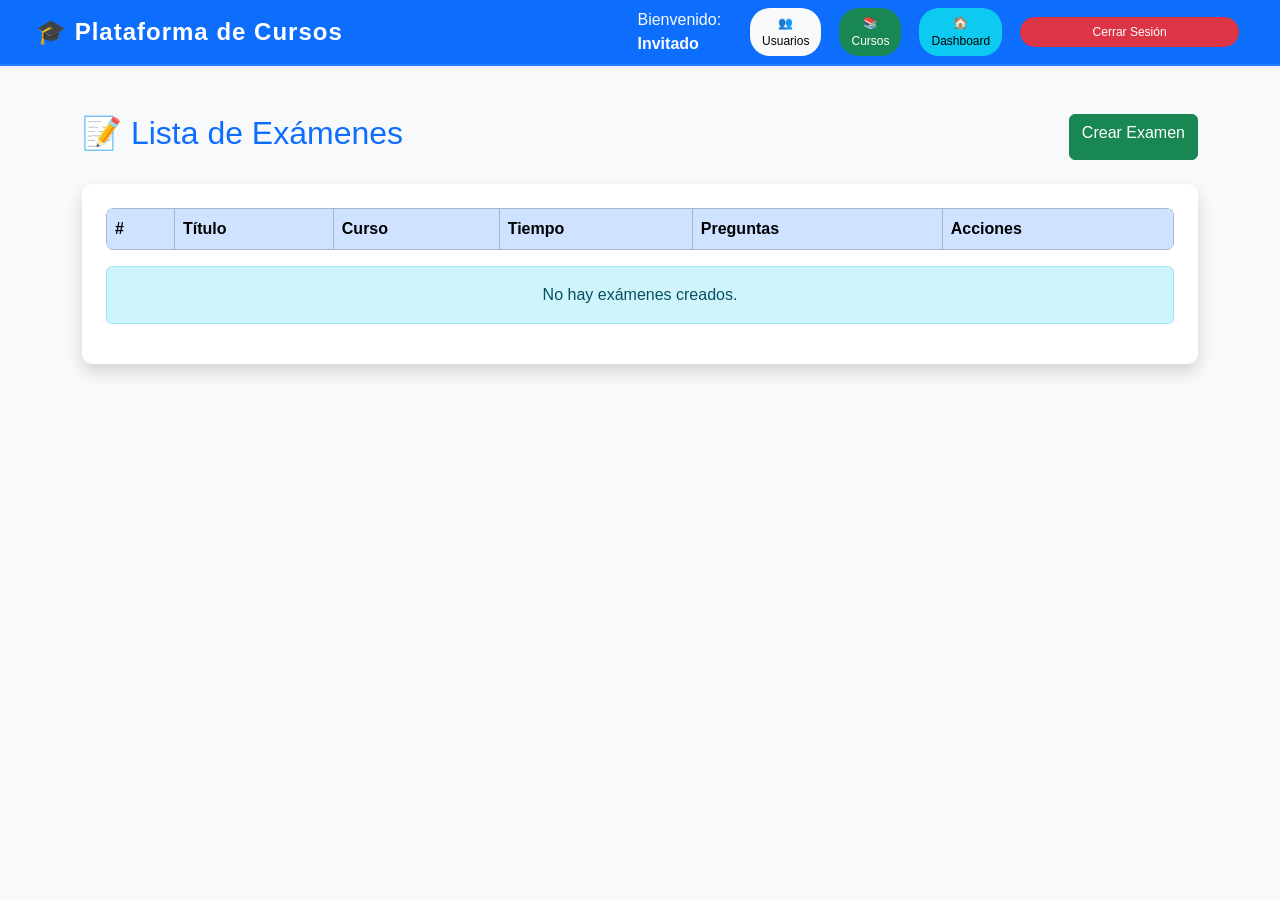
<file: evaluaciones/editar_examen.html>
<!DOCTYPE html>
<html lang="es">
<head>
    <meta charset="UTF-8">

    <!-- Título que aparece en la pestaña del navegador -->
    <title>Editar Examen</title>

    <!-- Importación de Bootstrap para aplicar estilos prediseñados -->
    <link href="https://cdn.jsdelivr.net/npm/bootstrap@5.3.3/dist/css/bootstrap.min.css" rel="stylesheet">

    <!-- Archivo CSS personalizado del proyecto -->
    <link rel="stylesheet" href="../css/estilos.css">
</head>

<body class="bg-light">

<!-- Archivo JavaScript que carga la navegación del sistema -->
<script src="../js/navegacion.js"></script>

<!-- Contenedor principal -->
<div class="container mt-5">

    <!-- Tarjeta donde se muestra el formulario de edición -->
    <div class="card shadow p-4">

        <!-- Título principal de la página -->
        <h2 class="text-warning mb-4">Editar Examen</h2>

        <!-- Formulario para editar los datos del examen -->
        <form id="formEditarExamen">

            <!-- Campo para editar el título del examen -->
            <label class="form-label">Título del examen</label>
            <input type="text" id="titulo" class="form-control mb-3" required>

            <!-- Campo para editar el curso -->
            <label class="form-label">Curso</label>
            <input type="text" id="curso" class="form-control mb-3" required>

            <!-- Campo para editar el tiempo límite del examen -->
            <label class="form-label">Tiempo límite en minutos</label>
            <input type="number" id="tiempo" class="form-control mb-3" required>

            <hr>

            <!-- Sección donde se mostrarán las preguntas ya registradas -->
            <h4>Preguntas registradas</h4>
            <div id="listaPreguntas"></div>

            <hr>

            <!-- Sección para agregar una nueva pregunta al examen -->
            <h4>Agregar nueva pregunta</h4>

            <!-- Campo para escribir la nueva pregunta -->
            <input type="text" id="nuevaPregunta" class="form-control mb-3" placeholder="Escriba la pregunta">

            <!-- Campos para ingresar las opciones de la nueva pregunta -->
            <input type="text" id="opcionA" class="form-control mb-2" placeholder="Opción A">
            <input type="text" id="opcionB" class="form-control mb-2" placeholder="Opción B">
            <input type="text" id="opcionC" class="form-control mb-2" placeholder="Opción C">
            <input type="text" id="opcionD" class="form-control mb-2" placeholder="Opción D">

            <!-- Lista desplegable para seleccionar la respuesta correcta -->
            <select id="respuestaCorrecta" class="form-select mb-3">
                <option value="">Seleccione respuesta correcta</option>
                <option value="A">Opción A</option>
                <option value="B">Opción B</option>
                <option value="C">Opción C</option>
                <option value="D">Opción D</option>
            </select>

            <!-- Botón para agregar la nueva pregunta al examen -->
            <button type="button" onclick="agregarPregunta()" class="btn btn-info mb-3">
                Agregar Pregunta
            </button>

            <!-- Botón para guardar los cambios del examen -->
            <button type="submit" class="btn btn-warning">
                Actualizar Examen
            </button>

            <!-- Botón para cancelar y volver a la lista de exámenes -->
            <a href="lista_examenes.html" class="btn btn-secondary mt-2">
                Cancelar
            </a>
        </form>
    </div>
</div>

<script>
    // Obtiene los parámetros enviados en la URL
    // Ejemplo: editar_examen.html?id=12345
    const params = new URLSearchParams(window.location.search);

    // Obtiene el ID del examen desde la URL
    const examenId = params.get("id");

    // Recupera la lista de exámenes guardados en localStorage
    // Si no existe información, crea un arreglo vacío
    let examenes = JSON.parse(localStorage.getItem("examenes")) || [];

    // Busca el examen que tenga el mismo ID recibido por la URL
    let examen = examenes.find(e => e.id == examenId);

    // Si no se encuentra el examen, muestra un mensaje y redirige a la lista
    if (!examen) {
        alert("Examen no encontrado");
        window.location.href = "lista_examenes.html";
    }

    // Carga los datos actuales del examen en los campos del formulario
    document.getElementById("titulo").value = examen.titulo;
    document.getElementById("curso").value = examen.curso;
    document.getElementById("tiempo").value = examen.tiempo;

    // Función que muestra en pantalla todas las preguntas registradas del examen
    function mostrarPreguntas() {

        // Obtiene el contenedor donde se mostrarán las preguntas
        let contenedor = document.getElementById("listaPreguntas");

        // Limpia el contenido del contenedor antes de volver a mostrar las preguntas
        contenedor.innerHTML = "";

        // Recorre cada pregunta del examen
        examen.preguntas.forEach((pregunta, index) => {

            // Agrega una tarjeta HTML por cada pregunta
            contenedor.innerHTML += `
                <div class="card p-3 mb-3">

                    <!-- Muestra el número de la pregunta -->
                    <label class="form-label">Pregunta ${index + 1}</label>

                    <!-- Campo para editar el texto de la pregunta -->
                    <input type="text" class="form-control mb-2" value="${pregunta.texto}"
                        onchange="editarTextoPregunta(${index}, this.value)">

                    <!-- Campo para editar la opción A -->
                    <input type="text" class="form-control mb-2" value="${pregunta.opciones.A}"
                        onchange="editarOpcion(${index}, 'A', this.value)">

                    <!-- Campo para editar la opción B -->
                    <input type="text" class="form-control mb-2" value="${pregunta.opciones.B}"
                        onchange="editarOpcion(${index}, 'B', this.value)">

                    <!-- Campo para editar la opción C -->
                    <input type="text" class="form-control mb-2" value="${pregunta.opciones.C}"
                        onchange="editarOpcion(${index}, 'C', this.value)">

                    <!-- Campo para editar la opción D -->
                    <input type="text" class="form-control mb-2" value="${pregunta.opciones.D}"
                        onchange="editarOpcion(${index}, 'D', this.value)">

                    <!-- Lista para cambiar la respuesta correcta de la pregunta -->
                    <select class="form-select mb-2"
                        onchange="editarRespuesta(${index}, this.value)">

                        <!-- Marca como seleccionada la respuesta correcta actual -->
                        <option value="A" ${pregunta.respuestaCorrecta === "A" ? "selected" : ""}>A</option>
                        <option value="B" ${pregunta.respuestaCorrecta === "B" ? "selected" : ""}>B</option>
                        <option value="C" ${pregunta.respuestaCorrecta === "C" ? "selected" : ""}>C</option>
                        <option value="D" ${pregunta.respuestaCorrecta === "D" ? "selected" : ""}>D</option>
                    </select>

                    <!-- Botón para eliminar una pregunta -->
                    <button type="button" class="btn btn-danger btn-sm"
                        onclick="eliminarPregunta(${index})">
                        Eliminar Pregunta
                    </button>
                </div>
            `;
        });
    }

    // Función para editar el texto de una pregunta existente
    function editarTextoPregunta(index, valor) {
        examen.preguntas[index].texto = valor;
    }

    // Función para editar una opción específica de una pregunta
    function editarOpcion(index, letra, valor) {
        examen.preguntas[index].opciones[letra] = valor;
    }

    // Función para editar la respuesta correcta de una pregunta
    function editarRespuesta(index, valor) {
        examen.preguntas[index].respuestaCorrecta = valor;
    }

    // Función para eliminar una pregunta del examen
    function eliminarPregunta(index) {

        // Pide confirmación antes de eliminar
        if (confirm("¿Desea eliminar esta pregunta?")) {

            // Elimina la pregunta según su posición en el arreglo
            examen.preguntas.splice(index, 1);

            // Vuelve a mostrar la lista actualizada de preguntas
            mostrarPreguntas();
        }
    }

    // Función para agregar una nueva pregunta al examen
    function agregarPregunta() {

        // Obtiene los valores ingresados en los campos de la nueva pregunta
        let texto = document.getElementById("nuevaPregunta").value;
        let opcionA = document.getElementById("opcionA").value;
        let opcionB = document.getElementById("opcionB").value;
        let opcionC = document.getElementById("opcionC").value;
        let opcionD = document.getElementById("opcionD").value;
        let respuesta = document.getElementById("respuestaCorrecta").value;

        // Valida que todos los campos estén completos
        if (!texto || !opcionA || !opcionB || !opcionC || !opcionD || !respuesta) {
            alert("Complete todos los campos de la nueva pregunta");
            return;
        }

        // Agrega la nueva pregunta al arreglo de preguntas del examen
        examen.preguntas.push({
            // Genera un ID único usando la fecha y hora actual
            id: Date.now(),

            // Guarda el texto de la pregunta
            texto: texto,

            // Guarda las opciones de respuesta
            opciones: {
                A: opcionA,
                B: opcionB,
                C: opcionC,
                D: opcionD
            },

            // Guarda la respuesta correcta seleccionada
            respuestaCorrecta: respuesta
        });

        // Limpia los campos después de agregar la pregunta
        document.getElementById("nuevaPregunta").value = "";
        document.getElementById("opcionA").value = "";
        document.getElementById("opcionB").value = "";
        document.getElementById("opcionC").value = "";
        document.getElementById("opcionD").value = "";
        document.getElementById("respuestaCorrecta").value = "";

        // Actualiza la lista de preguntas mostradas en pantalla
        mostrarPreguntas();
    }

    // Evento que se ejecuta al enviar el formulario de edición
    document.getElementById("formEditarExamen").addEventListener("submit", function(e) {

        // Evita que la página se recargue
        e.preventDefault();

        // Actualiza los datos principales del examen
        examen.titulo = document.getElementById("titulo").value;
        examen.curso = document.getElementById("curso").value;
        examen.tiempo = document.getElementById("tiempo").value;

        // Guarda nuevamente el arreglo completo de exámenes en localStorage
        localStorage.setItem("examenes", JSON.stringify(examenes));

        // Muestra mensaje de confirmación
        alert("Examen actualizado correctamente");

        // Redirige a la página de lista de exámenes
        window.location.href = "lista_examenes.html";
    });

    // Muestra las preguntas existentes apenas se carga la página
    mostrarPreguntas();
</script>

</body>
</html>
</file>
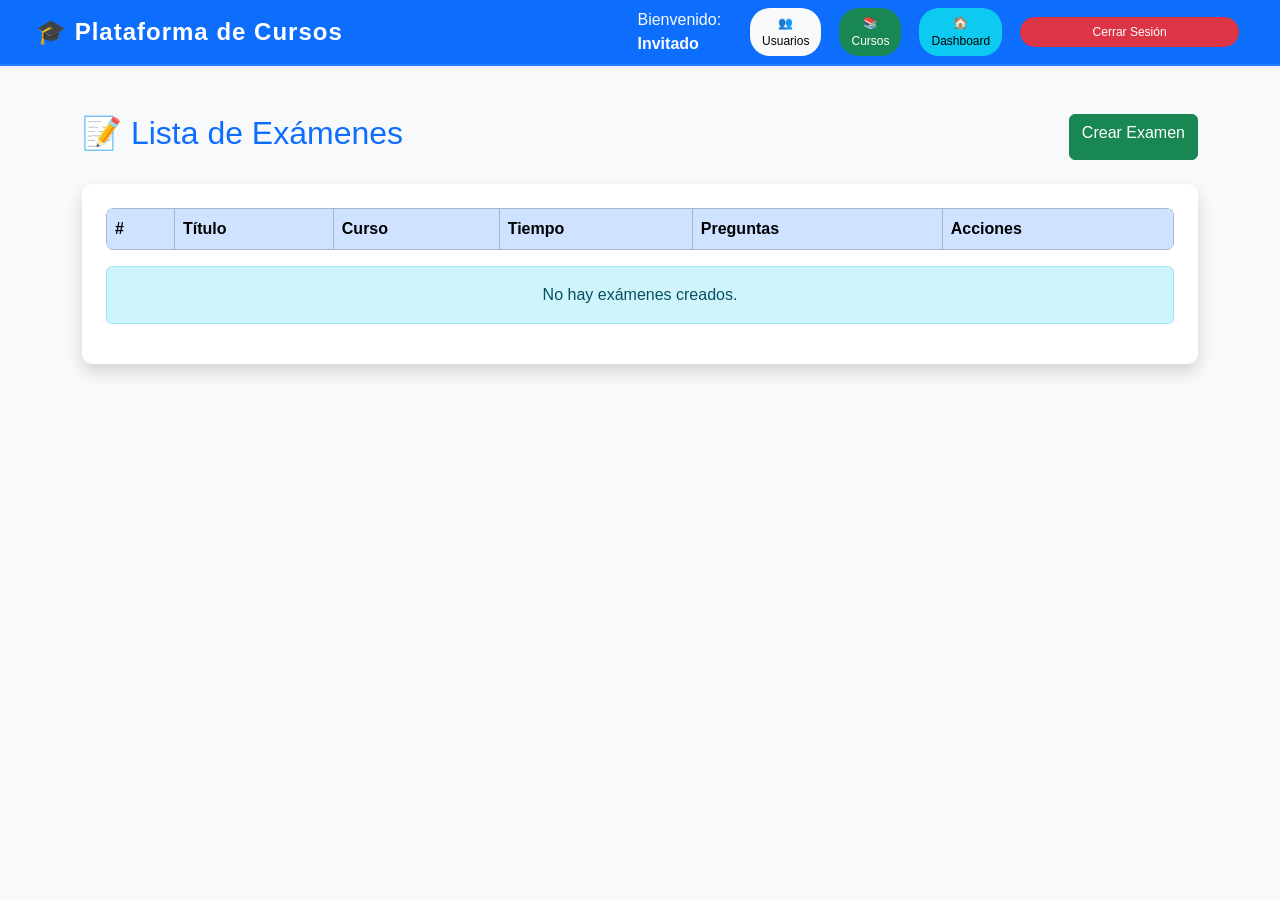
<file: evaluaciones/lista_examenes.html>
<!DOCTYPE html>
<html lang="es">
<head>
    <meta charset="UTF-8">

    <!-- Título que aparece en la pestaña del navegador -->
    <title>Lista de Exámenes</title>

    <!-- Importación de Bootstrap para usar estilos prediseñados -->
    <link href="https://cdn.jsdelivr.net/npm/bootstrap@5.3.3/dist/css/bootstrap.min.css" rel="stylesheet">

    <!-- Archivo CSS personalizado del proyecto -->
    <link rel="stylesheet" href="../css/estilos.css">
</head>

<body class="bg-light">

<!-- Archivo JavaScript que carga la navegación del sistema -->
<script src="../js/navegacion.js"></script>

<!-- Contenedor principal de la página -->
<div class="container mt-5">

    <!-- Encabezado con el título de la página y el botón para crear un nuevo examen -->
    <div class="d-flex justify-content-between mb-4">
        <h2 class="text-primary">📝 Lista de Exámenes</h2>

        <!-- Botón que redirige a la página para crear un examen -->
        <a href="crear_examen.html" class="btn btn-success" id="btnCrearExamen">Crear Examen</a>
    </div>

    <!-- Tarjeta donde se muestra la tabla de exámenes -->
    <div class="card shadow p-4">

        <!-- Tabla donde se listarán los exámenes guardados -->
        <table class="table table-bordered table-hover">

            <!-- Encabezado de la tabla -->
            <thead class="table-primary">
                <tr>
                    <th>#</th>
                    <th>Título</th>
                    <th>Curso</th>
                    <th>Tiempo</th>
                    <th>Preguntas</th>
                    <th>Acciones</th>
                </tr>
            </thead>

            <!-- Cuerpo de la tabla donde JavaScript insertará los exámenes -->
            <tbody id="tablaExamenes"></tbody>
        </table>

        <!-- Mensaje que se muestra cuando no hay exámenes creados -->
        <div id="mensajeVacio" class="alert alert-info text-center" style="display:none;">
            No hay exámenes creados.
        </div>
    </div>
</div>

<script>
    // Función que carga los exámenes guardados en localStorage y los muestra en la tabla
    function cargarExamenes() {

        // Obtiene los exámenes guardados en localStorage
        // Si no existe información, se crea un arreglo vacío
        let examenes = JSON.parse(localStorage.getItem("examenes")) || [];

        // Obtiene el cuerpo de la tabla donde se mostrarán los exámenes
        let tabla = document.getElementById("tablaExamenes");

        // Obtiene el mensaje que aparece cuando no existen exámenes
        let mensaje = document.getElementById("mensajeVacio");

        // Limpia el contenido de la tabla antes de volver a cargar los datos
        tabla.innerHTML = "";

        // Si no hay exámenes guardados, muestra el mensaje informativo
        if (examenes.length === 0) {
            mensaje.style.display = "block";
            return;
        }

        // Si sí existen exámenes, oculta el mensaje informativo
        mensaje.style.display = "none";

        // Recorre cada examen guardado
        examenes.forEach((examen, index) => {

            // Agrega una fila a la tabla por cada examen
            tabla.innerHTML += `
                <tr>
                    <!-- Número del examen en la lista -->
                    <td>${index + 1}</td>

                    <!-- Título del examen -->
                    <td>${examen.titulo}</td>

                    <!-- Curso al que pertenece el examen -->
                    <td>${examen.curso}</td>

                    <!-- Tiempo límite del examen -->
                    <td>${examen.tiempo} minutos</td>

                    <!-- Cantidad de preguntas que tiene el examen -->
                    <td>${examen.preguntas.length}</td>

                    <!-- Botones de acción para ver, editar o eliminar -->
                    <td>
                        <!-- Redirige a la página de detalle del examen enviando el ID por la URL -->
                        <a href="detalle_examen.html?id=${examen.id}" class="btn btn-info btn-sm">Ver</a>

                        <!-- Redirige a la página de edición del examen enviando el ID por la URL -->
                        <a href="editar_examen.html?id=${examen.id}" class="btn btn-warning btn-sm">Editar</a>

                        <!-- Ejecuta la función para eliminar el examen -->
                        <button onclick="eliminarExamen(${examen.id})" class="btn btn-danger btn-sm">Eliminar</button>
                    </td>
                </tr>
            `;
        });
    }

    // Función para eliminar un examen según su ID
    function eliminarExamen(id) {

        // Muestra una ventana de confirmación antes de eliminar
        if (confirm("¿Desea eliminar este examen?")) {

            // Obtiene nuevamente los exámenes guardados en localStorage
            let examenes = JSON.parse(localStorage.getItem("examenes")) || [];

            // Filtra los exámenes y elimina el que tenga el ID recibido
            examenes = examenes.filter(e => e.id !== id);

            // Guarda nuevamente la lista actualizada en localStorage
            localStorage.setItem("examenes", JSON.stringify(examenes));

            // Vuelve a cargar la tabla con los datos actualizados
            cargarExamenes();
        }
    }

    // Ejecuta la función cargarExamenes cuando la página termina de cargar
    document.addEventListener("DOMContentLoaded", cargarExamenes);

    let usuario = JSON.parse(localStorage.getItem("usuarioActivo"));

    if(usuario.rol === "Alumno"){
        document.getElementById("btnCrearExamen")
        .style.display = "none";
    }
</script>

</body>
</html>
</file>
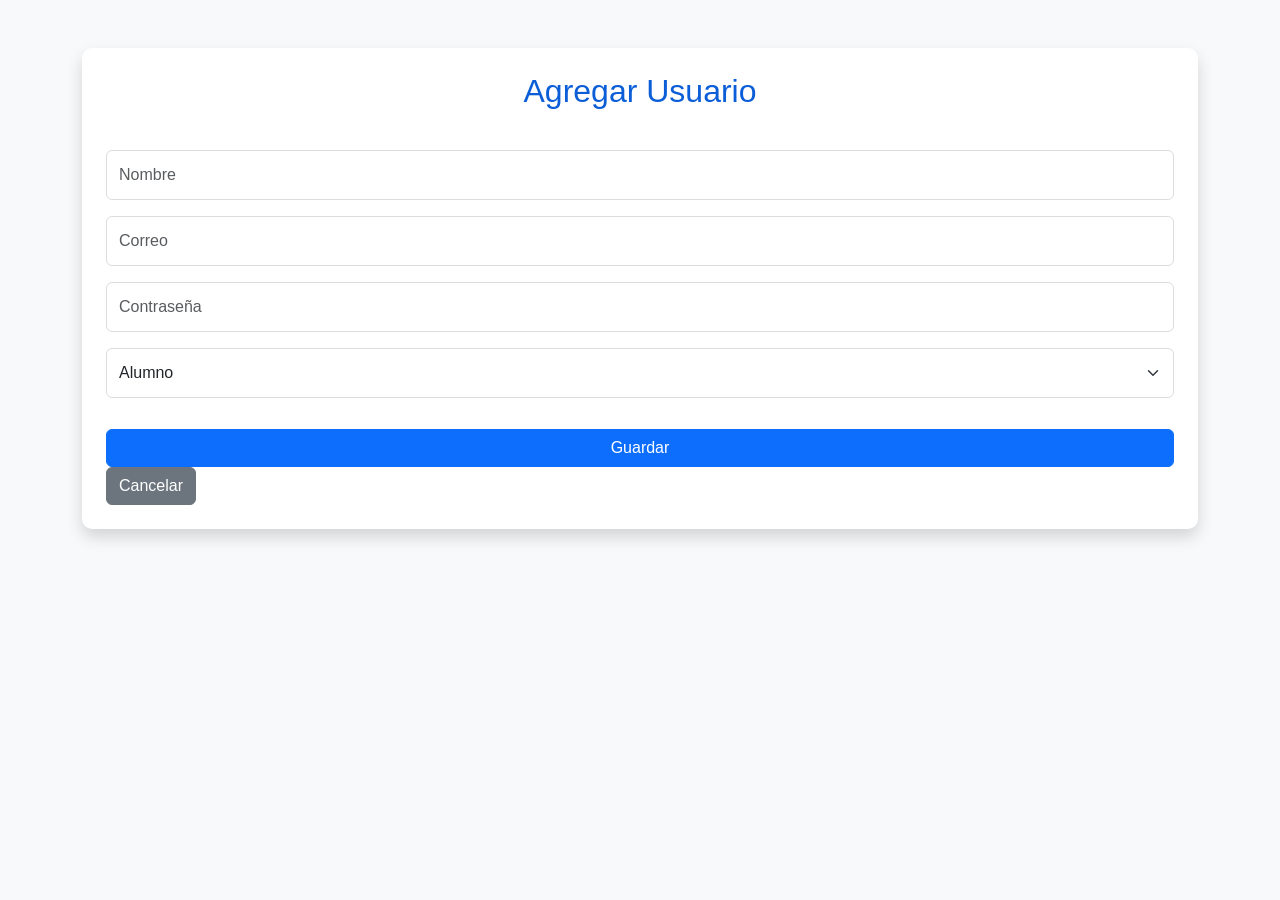
<file: usuarios/agregar_usuarios.html>
<!DOCTYPE html>
<html lang="es">
<head>
    <meta charset="UTF-8">
    <title>Agregar Usuario</title>
    <link rel="stylesheet" href="https://cdn.jsdelivr.net/npm/bootstrap@5.3.3/dist/css/bootstrap.min.css">
    <link rel="stylesheet" href="../css/estilos.css">
</head>
<body class="bg-light">
    <div class="container mt-5">
        <div class="card p-4 shadow">
            <h2>Agregar Usuario</h2>

            <form id="formAgregar">
                <input type="text" id="nombre" class="form-control mb-3" placeholder="Nombre" required>

                <input type="email" id="correo" class="form-control mb-3" placeholder="Correo" required>

                <input type="password" id="clave" class="form-control mb-3" placeholder="Contraseña" required>

                <select id="rol" class="form-select mb-3">
                    <option>Alumno</option>
                    <option>Docente</option>
                </select>

                <button class="btn btn-primary"> Guardar </button>
                <a href="lista_usuarios.html" class="btn btn-secondary">Cancelar</a>
            </form>
        </div>
    </div>

    <script>
        document.getElementById("formAgregar")
        .addEventListener("submit", function(e){

        e.preventDefault();

        let usuarios = JSON.parse(localStorage.getItem("usuarios")) || [];

        usuarios.push({

        nombre: document.getElementById("nombre").value,
        correo: document.getElementById("correo").value,
        clave: document.getElementById("clave").value,
        rol: document.getElementById("rol").value

        });
        localStorage.setItem(
        "usuarios",
        JSON.stringify(usuarios)
        );

        window.location.href = "lista_usuarios.html";

        });
    </script>
</body>
</html>
</file>
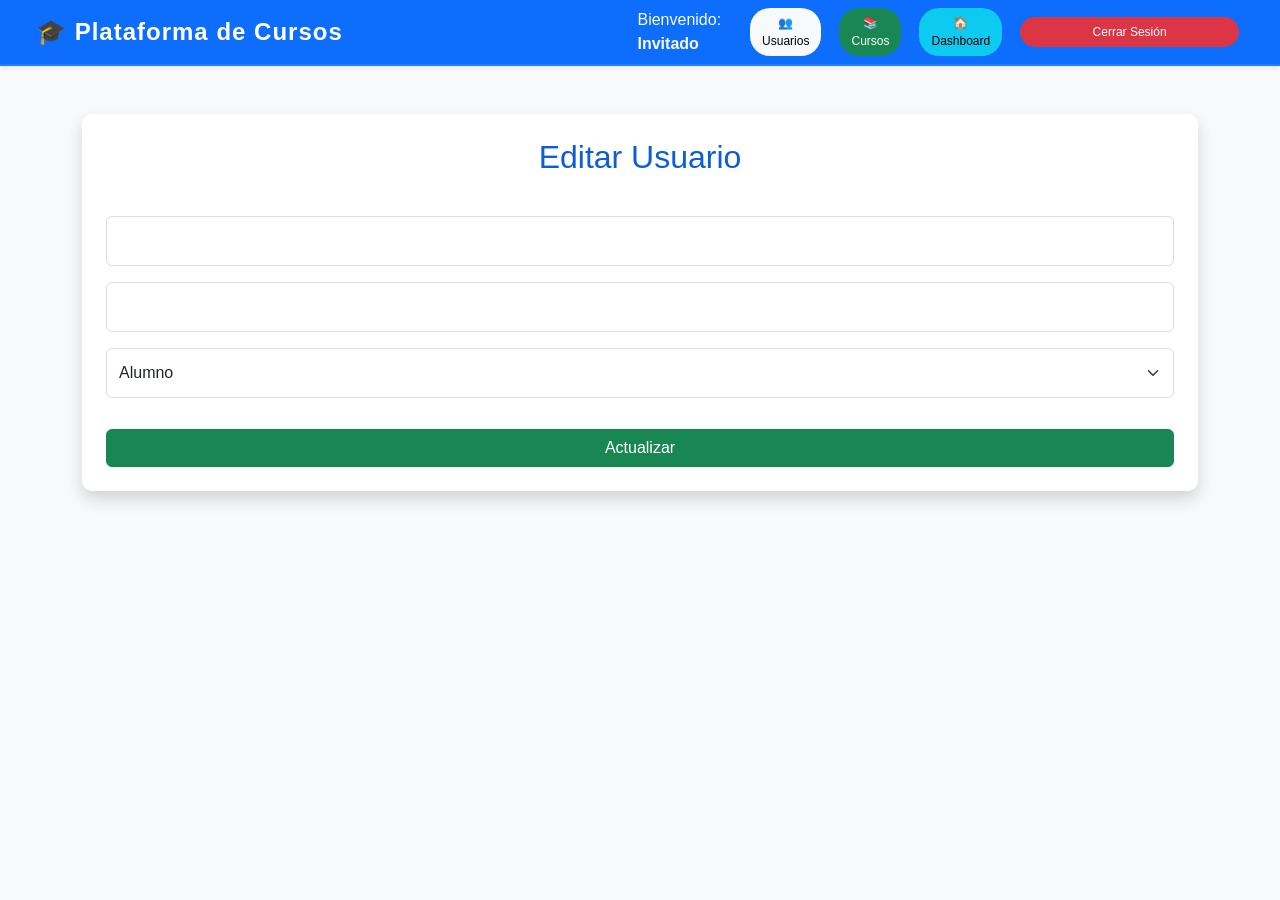
<file: usuarios/editar_usuarios.html>
<!DOCTYPE html>
<html lang="es">
<head>
    <meta charset="UTF-8">
    <title>Editar Usuario</title>
    <link href="https://cdn.jsdelivr.net/npm/bootstrap@5.3.3/dist/css/bootstrap.min.css" rel="stylesheet">
    <link rel="stylesheet" href="../css/estilos.css">
</head>
<body class="bg-light">
    <div class="container mt-5">
        <div class="card p-4 shadow">
            <h2>Editar Usuario</h2>

            <form id="formEditar">
                <input type="text" id="nombre"class="form-control mb-3">

                <input type="email" id="correo" class="form-control mb-3">

                <select id="rol" class="form-select mb-3">
                <option>Alumno</option>
                <option>Docente</option>
                </select>

                <button class="btn btn-success">Actualizar</button>
            </form>
        </div>
    </div>

    <script>

        let usuarios = JSON.parse(localStorage.getItem("usuarios")) || [];

        let index = localStorage.getItem("editarIndex");

        document.getElementById("nombre").value =
        usuarios[index].nombre;

        document.getElementById("correo").value =
        usuarios[index].correo;

        document.getElementById("rol").value =
        usuarios[index].rol;

        document.getElementById("formEditar")
        .addEventListener("submit", function(e){

        e.preventDefault();

        usuarios[index].nombre =
        document.getElementById("nombre").value;

        usuarios[index].correo =
        document.getElementById("correo").value;

        usuarios[index].rol =
        document.getElementById("rol").value;

        localStorage.setItem(
        "usuarios",
        JSON.stringify(usuarios)
        );

        window.location.href =
        "lista_usuarios.html";

        });

    </script>
    <script src="../js/navegacion.js"></script>
</body>
</html>
</file>
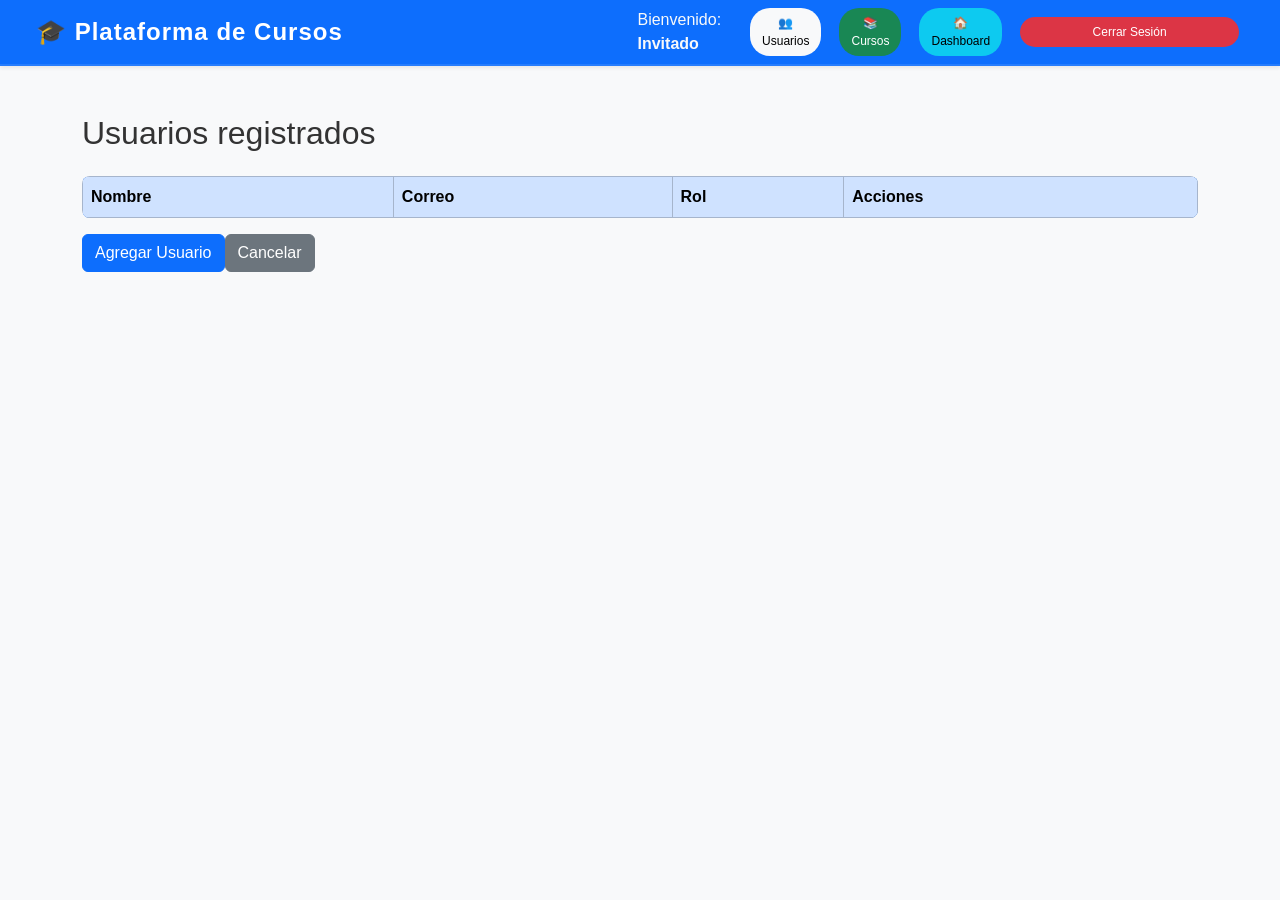
<file: usuarios/lista_usuarios.html>
<!DOCTYPE html>
<html lang="es">
<head>
    <meta charset="UTF-8">
    <title>Lista Usuarios</title>
    <link href="https://cdn.jsdelivr.net/npm/bootstrap@5.3.3/dist/css/bootstrap.min.css" rel="stylesheet">
    <link rel="stylesheet" href="../css/estilos.css">
</head>
<body class="bg-light">
    <div class="container mt-5">
        <div class="d-flex justifiy-content-between mb-3">
            <h2>Usuarios registrados</h2>
            
        </div>

        <table class="table table-bordered table-hover bg-white">
            <thead class="table-primary">
                <tr>
                    <th>Nombre</th>
                    <th>Correo</th>
                    <th>Rol</th>
                    <th>Acciones</th>
                </tr>
            </thead>
            <tbody id="tablaUsuarios"></tbody>
        </table>

        <div class="d-flex justifiy-content-between mb-3">
            <a href="agregar_usuarios.html" class="btn btn-primary">Agregar Usuario</a>
            <a href="../dashboard.html " class="btn btn-secondary">Cancelar</a>
        </div>
    </div>

    <script>
        let usuarios = JSON.parse(localStorage.getItem("usuarios")) || [];

        let tabla = document.getElementById("tablaUsuarios");

        function mostrarUsuarios(){

            tabla.innerHTML = "";

            usuarios.forEach((u, index) => {

                tabla.innerHTML += `

                <tr>

                <td>${u.nombre}</td>
                <td>${u.correo}</td>
                <td>${u.rol}</td>

                <td>

                <button class="btn btn-warning btn-sm"
                        onclick="editar(${index})">

                Editar

                </button>

                <button class="btn btn-danger btn-sm"
                        onclick="eliminar(${index})">

                Eliminar

                </button>

                </td>

                </tr>
                `;
            });

        }

        mostrarUsuarios();

        function eliminar(index){

            usuarios.splice(index, 1);

            localStorage.setItem(
                "usuarios",
                JSON.stringify(usuarios)
            );

            mostrarUsuarios();

        }

        function editar(index){

            localStorage.setItem("editarIndex", index);

            window.location.href = "editar_usuarios.html";

        }
    </script>
    <script src="../js/navegacion.js"></script>

</body>
</html>
</file>
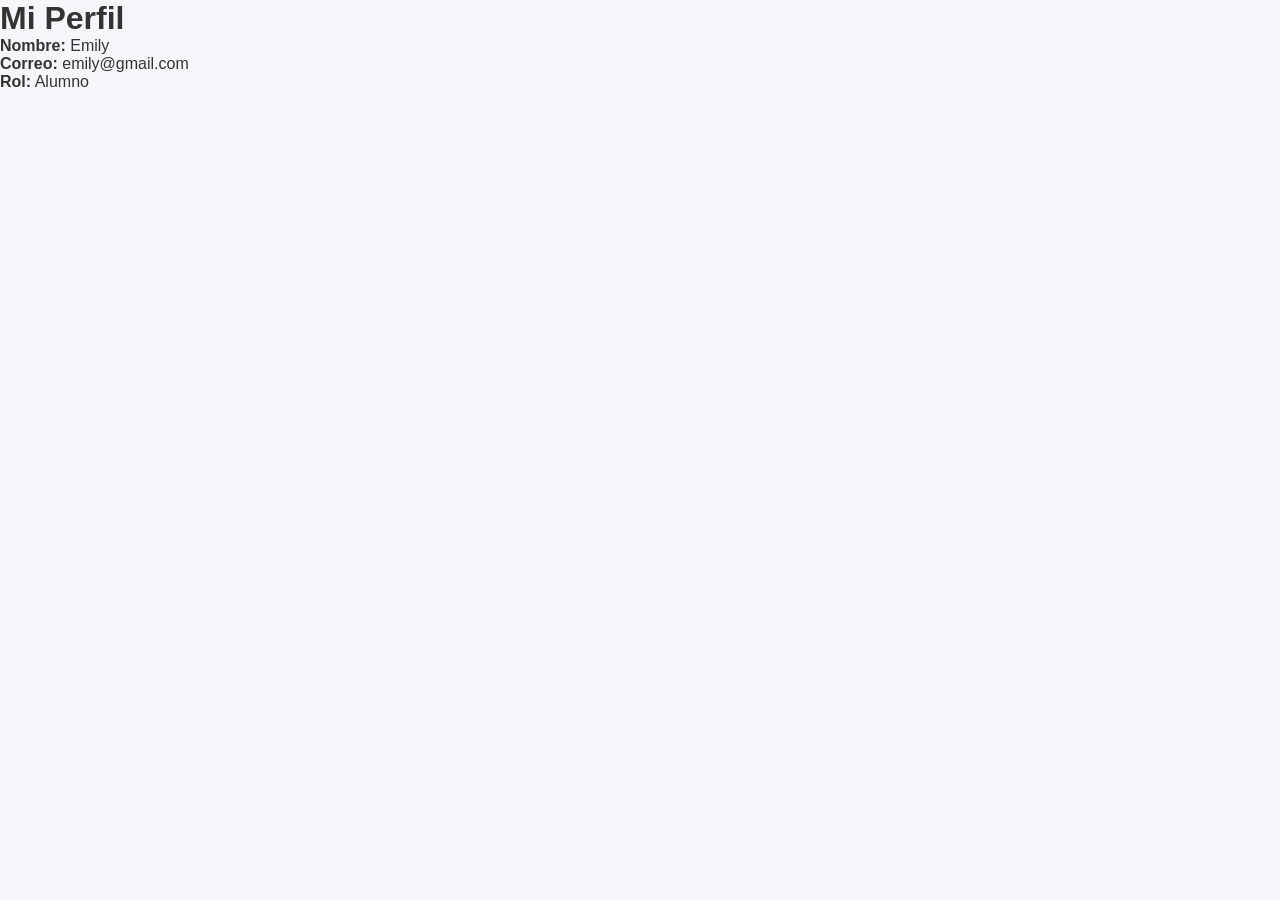
<file: usuarios/perfil.html>
<!DOCTYPE html>
<html lang="es">
<head>
    <meta charset="UTF-8">
    <title>Mi Perfil</title>
    <link rel="stylesheet" href="../css/estilos.css">
</head>
<body>

<div class="perfil">

    <h1>Mi Perfil</h1>

    <p><strong>Nombre:</strong> Emily</p>

    <p><strong>Correo:</strong> emily@gmail.com</p>

    <p><strong>Rol:</strong> Alumno</p>

</div>

</body>
</html>
</file>
<file: css/estilos.css>
/* RESET Y VARIABLES */
* {
  margin: 0;
  padding: 0;
  box-sizing: border-box;
}

:root {
  --color-primary: #0b5ed7;
  --color-success: #198754;
  --color-danger: #dc3545;
  --color-warning: #ffc107;
  --color-info: #0dcaf0;
  --shadow: 0 2px 8px rgba(0,0,0,0.1);
}

body {
  margin: 0;
  font-family: 'Segoe UI', Tahoma, Geneva, Verdana, sans-serif;
  background: #f4f6f9;
  color: #333;
}

/* NAVBAR MEJORADA */
.navbar {
  box-shadow: var(--shadow);
  border-bottom: 2px solid rgba(255,255,255,0.1);
}

.navbar-brand {
  font-size: 1.5rem;
  font-weight: bold;
  letter-spacing: 1px;
}

.navbar .btn-sm {
  margin: 0 5px;
  border-radius: 20px;
  transition: all 0.3s ease;
}

.navbar .btn-sm:hover {
  transform: translateY(-2px);
  box-shadow: 0 4px 12px rgba(0,0,0,0.2);
}

/* LOGIN Y REGISTRO */
.login-body {
  display: flex;
  justify-content: center;
  align-items: center;
  height: 100vh;
}

.login-container,
.card {
  background: white;
  padding: 40px;
  border-radius: 10px;
  box-shadow: var(--shadow);
  border: none;
}

.login-container h1,
.login-container h2,
.card h2 {
  text-align: center;
  color: var(--color-primary);
  margin-bottom: 30px;
}

input,
select {
  width: 100%;
  padding: 12px;
  margin: 10px 0;
  border: 1px solid #ddd;
  border-radius: 6px;
  font-size: 14px;
  transition: all 0.3s ease;
}

input:focus,
select:focus {
  outline: none;
  border-color: var(--color-primary);
  box-shadow: 0 0 0 3px rgba(11, 94, 215, 0.1);
}

button {
  width: 100%;
  padding: 12px;
  background: var(--color-primary);
  color: white;
  border: none;
  border-radius: 6px;
  margin-top: 15px;
  cursor: pointer;
  font-weight: bold;
  transition: all 0.3s ease;
}

button:hover {
  background: #0a4fa6;
  transform: translateY(-2px);
  box-shadow: 0 4px 12px rgba(11, 94, 215, 0.3);
}

.btn-registro {
  display: block;
  text-align: center;
  margin-top: 20px;
  text-decoration: none;
  color: var(--color-primary);
  font-weight: bold;
}

/* DASHBOARD */
.topbar {
  background: white;
  display: flex;
  justify-content: space-between;
  padding: 15px 30px;
  border-bottom: 1px solid #ccc;
}

.contenedor {
  display: flex;
}

.sidebar {
  width: 250px;
  background: white;
  height: 100vh;
  padding: 20px;
  border-right: 1px solid #ccc;
}

.sidebar ul {
  list-style: none;
  padding: 0;
}

.sidebar li {
  margin: 15px 0;
}

.sidebar a {
  text-decoration: none;
  color: #333;
  display: block;
  padding: 10px;
  border-radius: 6px;
  transition: all 0.3s ease;
}

.sidebar a:hover {
  background: var(--color-primary);
  color: white;
}

.contenido {
  flex: 1;
  padding: 30px;
}

/* CARDS */
.card {
  background: white;
  padding: 20px;
  border-radius: 10px;
  box-shadow: var(--shadow);
  margin-bottom: 20px;
  transition: all 0.3s ease;
}

.card:hover {
  transform: translateY(-4px);
  box-shadow: 0 8px 20px rgba(0,0,0,0.15);
}

/* TABLAS */
table {
  width: 100%;
  border-collapse: collapse;
  background: white;
  border-radius: 8px;
  overflow: hidden;
}

thead {
  background: linear-gradient(135deg, var(--color-primary) 0%, #0a4fa6 100%);
  color: white;
  font-weight: bold;
}

th, td {
  padding: 15px;
  text-align: left;
  border-bottom: 1px solid #eee;
}

tbody tr:hover {
  background-color: #f8f9fa;
  transition: all 0.2s ease;
}

tbody tr:last-child td {
  border-bottom: none;
}

/* BOTONES EN TABLAS */
.btn-sm {
  padding: 6px 12px;
  margin: 3px;
  border-radius: 6px;
  font-size: 12px;
  transition: all 0.3s ease;
  cursor: pointer;
  border: none;
}

.btn-sm:hover {
  transform: scale(1.1);
}

/* FORMULARIOS */
.form-container {
  width: 100%;
  max-width: 500px;
  margin: 50px auto;
  background: white;
  padding: 30px;
  border-radius: 10px;
  box-shadow: var(--shadow);
}

.form-control,
.form-select {
  border-radius: 6px;
  border: 1px solid #ddd;
  padding: 12px;
  margin-bottom: 15px;
}

.form-control:focus,
.form-select:focus {
  outline: none;
  border-color: var(--color-primary);
  box-shadow: 0 0 0 3px rgba(11, 94, 215, 0.1);
}

/* RESPONSIVE */
@media (max-width: 768px) {
  .navbar .d-flex {
    flex-direction: column;
    gap: 10px !important;
  }
  
  .sidebar {
    width: 100%;
    height: auto;
    border-right: none;
    border-bottom: 1px solid #ccc;
  }
  
  .contenedor {
    flex-direction: column;
  }
  
  table {
    font-size: 12px;
  }
  
  th, td {
    padding: 10px;
  }
  
  .btn-sm {
    display: block;
    width: 100%;
    margin-bottom: 5px;
  }
}
</file>
